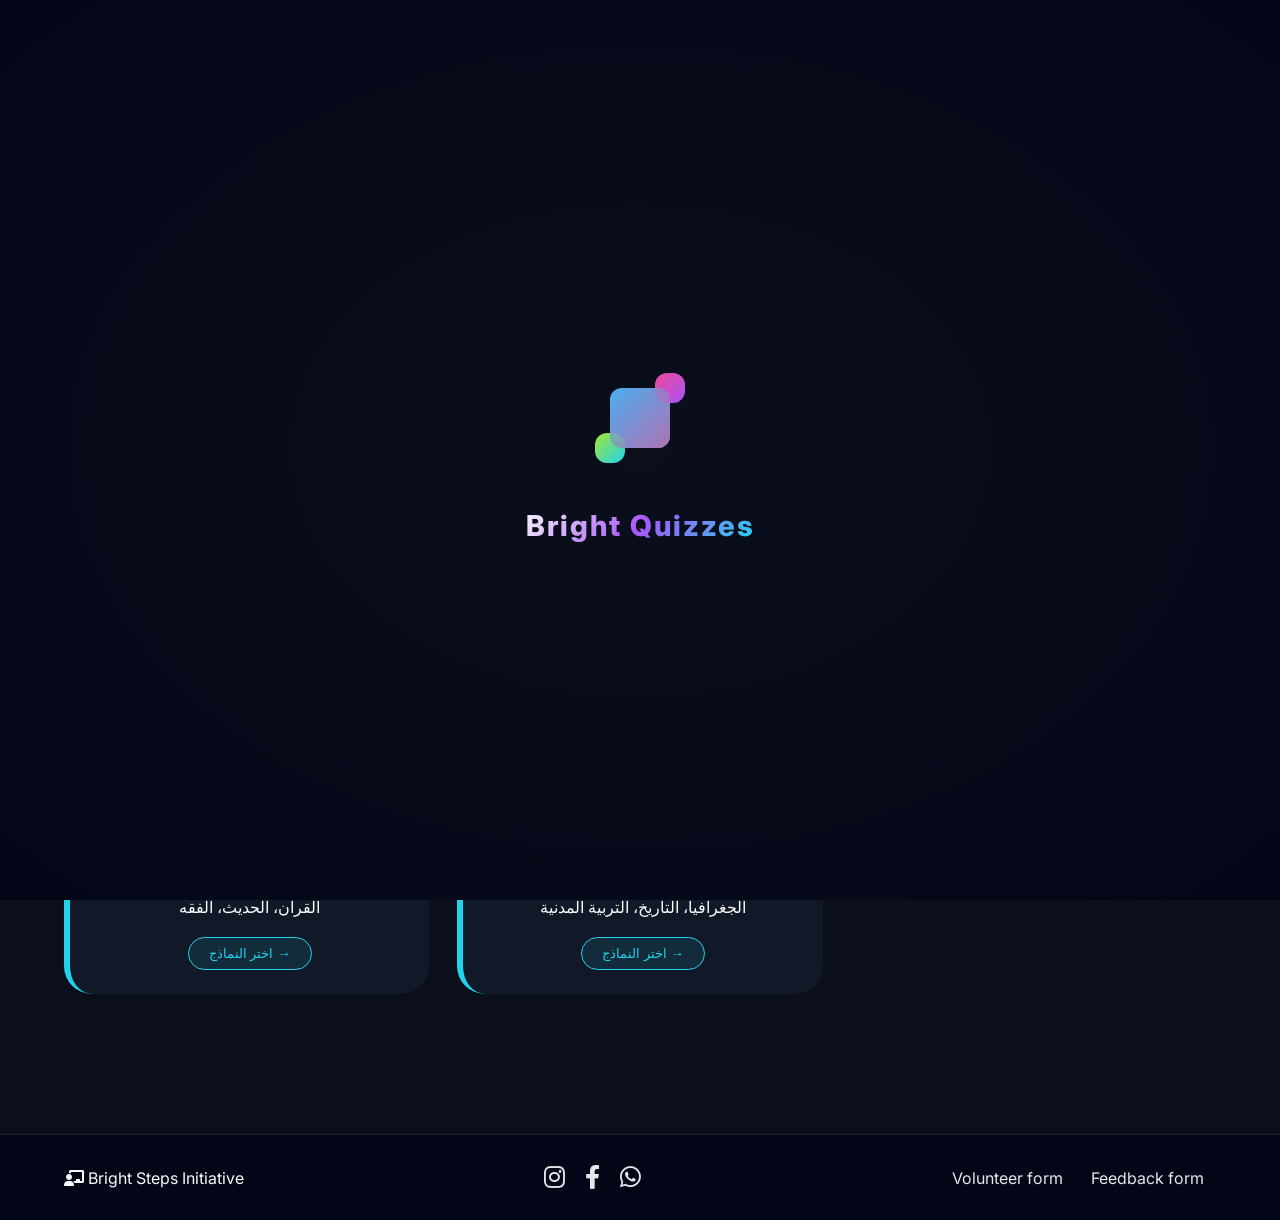
<file: grade9.html>
<!DOCTYPE html>
<html lang="en">
<head>
    <meta charset="UTF-8">
    <meta name="viewport" content="width=device-width, initial-scale=1.0, user-scalable=yes">
    <title>Bright Quizzes | 9th Grade</title>
    <link href="https://fonts.googleapis.com/css2?family=Inter:opsz,wght@14..32,300;400;500;600;700;800&display=swap" rel="stylesheet">
    <link rel="stylesheet" href="https://cdnjs.cloudflare.com/ajax/libs/font-awesome/6.0.0-beta3/css/all.min.css">
    <link rel="stylesheet" href="style.css">
    <style>
        /* تنسيقات خاصة بصفحة الصف التاسع */
        .categories-grid {
            display: grid;
            grid-template-columns: repeat(auto-fill, minmax(280px, 1fr));
            gap: 28px;
            margin: 40px 0;
        }
        .division-card {
            background: var(--card-bg);
            border-radius: 28px;
            padding: 24px;
            text-align: center;
            border-left: 6px solid var(--accent-cyan);
            transition: 0.2s;
        }
        .division-card:hover {
            transform: translateY(-5px);
            box-shadow: var(--shadow-glow);
        }
        .quiz-buttons {
            display: flex;
            justify-content: center;
            margin-top: 20px;
        }
        .quiz-btn {
            background: rgba(34,211,238,0.1);
            border: 1px solid var(--accent-cyan);
            padding: 8px 20px;
            border-radius: 40px;
            color: var(--accent-cyan);
            cursor: pointer;
            transition: 0.2s;
            font-weight: 500;
        }
        .quiz-btn:hover {
            background: var(--accent-cyan);
            color: #000;
            transform: translateY(-2px);
        }
        .models-grid {
            display: flex;
            flex-wrap: wrap;
            gap: 28px;
            justify-content: center;
            margin: 40px 0;
        }
        .model-card {
            background: linear-gradient(135deg, var(--card-bg), rgba(34,211,238,0.05));
            border-radius: 32px;
            padding: 32px 24px;
            text-align: center;
            cursor: pointer;
            transition: all 0.3s;
            border: 1px solid var(--border-light);
            width: 220px;
        }
        .model-card.random {
            background: linear-gradient(135deg, var(--accent-cyan), var(--accent-pink));
            border: none;
        }
        .model-card.random .model-name {
            color: #000;
        }
        .model-card:hover {
            transform: translateY(-10px);
            box-shadow: var(--shadow-glow);
        }
        .model-icon {
            font-size: 56px;
            color: var(--accent-cyan);
            margin-bottom: 16px;
        }
        .model-name {
            font-size: 1.4rem;
            font-weight: 700;
        }
        .back-button {
            background: transparent;
            border: 1px solid var(--accent-cyan);
            color: var(--accent-cyan);
            padding: 10px 28px;
            border-radius: 40px;
            cursor: pointer;
            transition: 0.2s;
            margin-top: 20px;
            display: inline-block;
            font-weight: 500;
        }
        .back-button:hover {
            background: var(--accent-cyan);
            color: #000;
            transform: translateX(-5px);
        }
        .screen {
            display: none;
        }
        .screen.active-screen {
            display: block;
        }
        @media (max-width: 768px) {
            .model-card { width: 180px; padding: 20px; }
            .model-icon { font-size: 42px; }
            .model-name { font-size: 1.2rem; }
        }
    </style>
</head>
<body class="theme-dark">

<!-- شريط التنقل العلوي -->
<nav class="navbar">
    <div class="hamburger-btn" id="hamburgerBtn"><span></span><span></span><span></span></div>
    <div class="logo-area">
        <div class="logo-icon"><i class="fas fa-question-circle"></i><i class="fas fa-bolt"></i></div>
        <span class="logo-text">Bright Quizzes</span>
    </div>
    <div class="lang-toggle" style="visibility: hidden;"></div>
</nav>

<!-- القائمة الجانبية الكاملة -->
<div class="side-menu" id="sideMenu">
    <div class="side-menu-inner">
        <ul class="menu-list">
            <li data-link="index.html"><i class="fas fa-home"></i> <span>Home</span></li>
            <li data-link="olympiad.html"><i class="fas fa-trophy"></i> <span>Olympiad Section</span></li>
            <li data-link="grade9.html"><i class="fas fa-graduation-cap"></i> <span>9th Grade Section</span></li>
            <li data-link="outstanding.html"><i class="fas fa-star"></i> <span>Outstanding Schools</span></li>
            <li data-link="random-quiz.html"><i class="fas fa-random"></i> <span>Random Quiz</span></li>
            <li class="divider"></li>
            <li data-link="about.html"><i class="fas fa-info-circle"></i> <span>About Bright Quizzes</span></li>
            <li data-link="team.html"><i class="fas fa-hand-peace"></i> <span>Who We Are</span></li>
            <li data-link="contact.html"><i class="fas fa-envelope"></i> <span>Contact Us</span></li>
            <li data-link="rate.html"><i class="fas fa-star-half-alt"></i> <span>Rate the Website</span></li>
            <li data-link="issue.html"><i class="fas fa-exclamation-triangle"></i> <span>Having an Issue?</span></li>
        </ul>
        <div class="theme-panel">
            <h4 style="color: var(--text-primary);">🎨 الثيمات الفخمة</h4>
            <div class="theme-option"><label>🌙 Dark Elegant</label><input type="radio" name="theme" value="dark" checked></div>
            <div class="theme-option"><label>☀️ Light Luxury</label><input type="radio" name="theme" value="light"></div>
            <div class="theme-option"><label>⚡ Neon Vibrant</label><input type="radio" name="theme" value="neon"></div>
        </div>
    </div>
</div>
<div class="overlay-bg" id="overlayBg"></div>

<!-- المحتوى الرئيسي -->
<main style="padding-top: 100px;">
    <!-- شاشة المواد -->
    <div id="screen-subjects" class="screen active-screen">
        <div class="hero-section" style="background: var(--grad-grade9);">
            <div class="hero-content">
                <h1>📚 9th Grade Quick Quizzes</h1>
                <p>جميع المواد الأساسية: رياضيات، فيزياء، كيمياء، أحياء، لغة عربية، لغة إنجليزية، تربية إسلامية، اجتماعيات.</p>
            </div>
        </div>
        <div id="subjectsContainer" class="categories-grid"></div>
    </div>

    <!-- شاشة النماذج -->
    <div id="screen-models" class="screen">
        <div class="hero-section" style="background: var(--grad-grade9);">
            <div class="hero-content">
                <h1 id="modelsTitle"></h1>
                <p id="modelsDesc">اختر النموذج المناسب. النموذج العشوائي يجمع كل الأسئلة.</p>
            </div>
        </div>
        <div id="modelsContainer" class="models-grid"></div>
        <button class="back-button" id="backToSubjects">← العودة إلى المواد</button>
    </div>
</main>

<!-- التذييل -->
<footer class="main-footer">
    <div class="footer-logo"><i class="fas fa-chalkboard-user"></i> Bright Steps Initiative</div>
    <div class="social-links">
        <a href="#"><i class="fab fa-instagram"></i></a>
        <a href="#"><i class="fab fa-facebook-f"></i></a>
        <a href="#"><i class="fab fa-whatsapp"></i></a>
    </div>
    <div class="footer-links">
        <a href="volunteer.html">Volunteer form</a>
        <a href="feedback.html">Feedback form</a>
    </div>
</footer>

<script src="preloader.js"></script>
<script src="script.js"></script>
<script>
    // قائمة مواد الصف التاسع
    const subjectsList = [
        { id: "math", name: "📐 Mathematics", icon: "fa-square-root-alt", desc: "الجبر، الهندسة، الإحصاء" },
        { id: "physics", name: "⚡ Physics", icon: "fa-flask", desc: "الميكانيكا، الكهرباء، الموجات" },
        { id: "chemistry", name: "🧪 Chemistry", icon: "fa-microscope", desc: "التركيب الذري، التفاعلات" },
        { id: "biology", name: "🧬 Biology", icon: "fa-dna", desc: "الخلية، جسم الإنسان، البيئة" },
        { id: "english", name: "🇬🇧 English", icon: "fa-language", desc: "القواعد، المفردات، القراءة" },
        { id: "arabic", name: "🇸🇦 Arabic", icon: "fa-mosque", desc: "النحو، الأدب، البلاغة" },
        { id: "islamic", name: "🕌 Islamic Education", icon: "fa-star-and-crescent", desc: "القرآن، الحديث، الفقه" },
        { id: "social", name: "🌍 Social Studies", icon: "fa-globe", desc: "الجغرافيا، التاريخ، التربية المدنية" }
    ];

    let currentSubject = null;

    const screens = {
        subjects: document.getElementById('screen-subjects'),
        models: document.getElementById('screen-models')
    };

    function showScreen(screenName) {
        screens.subjects.classList.remove('active-screen');
        screens.models.classList.remove('active-screen');
        screens[screenName].classList.add('active-screen');
        window.scrollTo({ top: 0, behavior: 'smooth' });
    }

    // عرض المواد
    function renderSubjects() {
        const container = document.getElementById('subjectsContainer');
        container.innerHTML = '';
        subjectsList.forEach(sub => {
            const card = document.createElement('div');
            card.className = 'division-card';
            card.innerHTML = `
                <i class="fas ${sub.icon}" style="font-size: 48px; color: var(--accent-cyan); margin-bottom: 16px;"></i>
                <h3>${sub.name}</h3>
                <p>${sub.desc}</p>
                <div class="quiz-buttons">
                    <button class="quiz-btn" data-subject="${sub.id}">اختر النماذج →</button>
                </div>
            `;
            card.querySelector('.quiz-btn').addEventListener('click', () => {
                currentSubject = sub.id;
                loadModels(sub.name);
            });
            container.appendChild(card);
        });
    }

    // عرض النماذج للمادة المختارة
    function loadModels(subjectDisplayName) {
        document.getElementById('modelsTitle').innerHTML = subjectDisplayName;
        const container = document.getElementById('modelsContainer');
        container.innerHTML = '';
        const models = [
            { type: 'model1', name: 'نموذج 1', icon: 'fas fa-file-alt' },
            { type: 'model2', name: 'نموذج 2', icon: 'fas fa-file-alt' },
            { type: 'model3', name: 'نموذج 3', icon: 'fas fa-file-alt' },
            { type: 'random', name: 'نموذج عشوائي', icon: 'fas fa-random' }
        ];
        models.forEach(model => {
            const card = document.createElement('div');
            card.className = `model-card ${model.type === 'random' ? 'random' : ''}`;
            card.innerHTML = `
                <div class="model-icon"><i class="${model.icon}"></i></div>
                <div class="model-name">${model.name}</div>
            `;
            const quizId = `grade9_${currentSubject}_${model.type}`;
            card.addEventListener('click', () => {
                window.location.href = `quiz.html?quiz=${quizId}`;
            });
            container.appendChild(card);
        });
        showScreen('models');
    }

    // زر العودة إلى المواد
    document.getElementById('backToSubjects').addEventListener('click', () => showScreen('subjects'));

    // دعم الانتقال المباشر من الاقتراحات العشوائية (معامل subject في الرابط)
    (function handleUrlParams() {
        const urlParams = new URLSearchParams(window.location.search);
        const subjectParam = urlParams.get('subject');
        if (subjectParam) {
            const found = subjectsList.find(s => s.id === subjectParam);
            if (found) {
                currentSubject = subjectParam;
                loadModels(found.name);
            }
        }
    })();

    // تهيئة الصفحة
    renderSubjects();
</script>
</body>
</html>
</file>
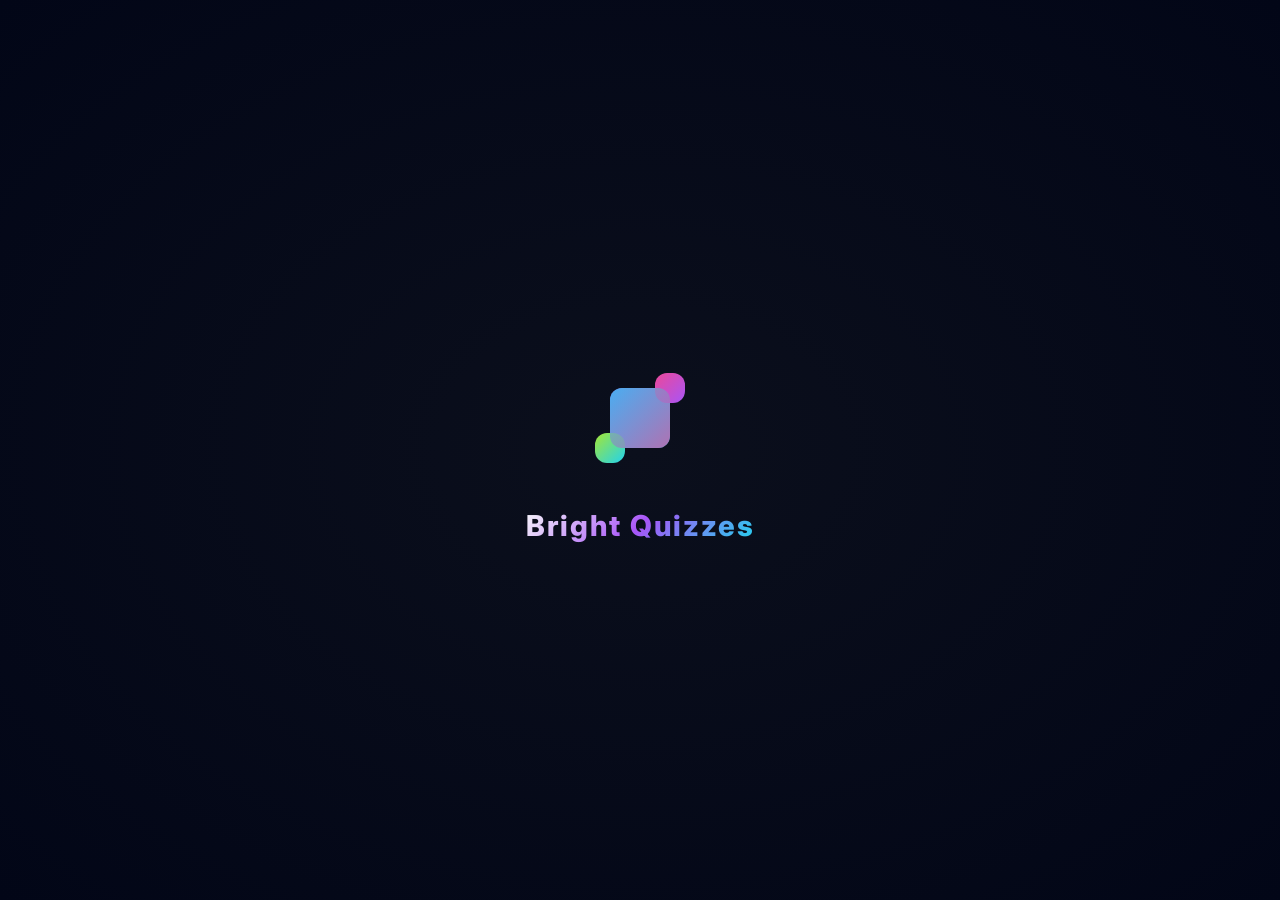
<file: Olympiad.html>
<!DOCTYPE html>
<html lang="en">
<head>
    <meta charset="UTF-8">
    <meta name="viewport" content="width=device-width, initial-scale=1.0, user-scalable=yes">
    <title>Bright Quizzes | Syrian Scientific Olympiad</title>
    <link href="https://fonts.googleapis.com/css2?family=Inter:opsz,wght@14..32,300;400;500;600;700;800&display=swap" rel="stylesheet">
    <link rel="stylesheet" href="https://cdnjs.cloudflare.com/ajax/libs/font-awesome/6.0.0-beta3/css/all.min.css">
    <link rel="stylesheet" href="style.css">
    <style>
        /* تنسيقات خاصة بصفحة الأولمبياد */
        .categories-grid {
            display: grid;
            grid-template-columns: repeat(auto-fill, minmax(320px, 1fr));
            gap: 30px;
            margin: 40px 0;
        }
        .category-card {
            background: var(--card-bg);
            border-radius: 32px;
            padding: 28px;
            text-align: center;
            cursor: pointer;
            transition: all 0.3s ease;
            border: 1px solid var(--border-light);
        }
        .category-card:hover {
            transform: translateY(-10px);
            border-color: var(--accent-cyan);
            box-shadow: var(--shadow-glow);
        }
        .category-icon {
            font-size: 64px;
            margin-bottom: 20px;
            color: var(--accent-cyan);
        }
        .category-card h2 {
            font-size: 1.8rem;
            margin-bottom: 10px;
        }
        .division-card {
            background: var(--card-bg);
            border-radius: 28px;
            padding: 24px;
            margin-bottom: 28px;
            border-left: 6px solid var(--accent-cyan);
            transition: 0.2s;
        }
        .division-card:hover {
            transform: translateX(8px);
            box-shadow: var(--shadow-glow);
        }
        .quiz-buttons {
            display: flex;
            flex-wrap: wrap;
            gap: 12px;
            margin-top: 20px;
        }
        .quiz-btn {
            background: rgba(34,211,238,0.1);
            border: 1px solid var(--accent-cyan);
            padding: 8px 20px;
            border-radius: 40px;
            color: var(--accent-cyan);
            cursor: pointer;
            transition: 0.2s;
            font-weight: 500;
        }
        .quiz-btn:hover {
            background: var(--accent-cyan);
            color: #000;
            transform: translateY(-2px);
        }
        .models-grid {
            display: flex;
            flex-wrap: wrap;
            gap: 28px;
            justify-content: center;
            margin: 40px 0;
        }
        .model-card {
            background: linear-gradient(135deg, var(--card-bg), rgba(34,211,238,0.05));
            border-radius: 32px;
            padding: 32px 24px;
            text-align: center;
            cursor: pointer;
            transition: all 0.3s;
            border: 1px solid var(--border-light);
            width: 220px;
        }
        .model-card.random {
            background: linear-gradient(135deg, var(--accent-cyan), var(--accent-pink));
            border: none;
        }
        .model-card.random .model-name {
            color: #000;
        }
        .model-card:hover {
            transform: translateY(-10px);
            box-shadow: var(--shadow-glow);
        }
        .model-icon {
            font-size: 56px;
            color: var(--accent-cyan);
            margin-bottom: 16px;
        }
        .model-name {
            font-size: 1.4rem;
            font-weight: 700;
        }
        .back-button {
            background: transparent;
            border: 1px solid var(--accent-cyan);
            color: var(--accent-cyan);
            padding: 10px 28px;
            border-radius: 40px;
            cursor: pointer;
            transition: 0.2s;
            margin-top: 20px;
            display: inline-block;
            font-weight: 500;
        }
        .back-button:hover {
            background: var(--accent-cyan);
            color: #000;
            transform: translateX(-5px);
        }
        .screen {
            display: none;
        }
        .screen.active-screen {
            display: block;
        }
        @media (max-width: 768px) {
            .model-card { width: 180px; padding: 20px; }
            .model-icon { font-size: 42px; }
            .model-name { font-size: 1.2rem; }
        }
    </style>
</head>
<body class="theme-dark">

<!-- شريط التنقل العلوي -->
<nav class="navbar">
    <div class="hamburger-btn" id="hamburgerBtn"><span></span><span></span><span></span></div>
    <div class="logo-area">
        <div class="logo-icon"><i class="fas fa-question-circle"></i><i class="fas fa-bolt"></i></div>
        <span class="logo-text">Bright Quizzes</span>
    </div>
    <div class="lang-toggle" style="visibility: hidden;"></div>
</nav>

<!-- القائمة الجانبية الكاملة -->
<div class="side-menu" id="sideMenu">
    <div class="side-menu-inner">
        <ul class="menu-list">
            <li data-link="index.html"><i class="fas fa-home"></i> <span>Home</span></li>
            <li data-link="olympiad.html"><i class="fas fa-trophy"></i> <span>Olympiad Section</span></li>
            <li data-link="grade9.html"><i class="fas fa-graduation-cap"></i> <span>9th Grade Section</span></li>
            <li data-link="outstanding.html"><i class="fas fa-star"></i> <span>Outstanding Schools</span></li>
            <li data-link="random-quiz.html"><i class="fas fa-random"></i> <span>Random Quiz</span></li>
            <li class="divider"></li>
            <li data-link="about.html"><i class="fas fa-info-circle"></i> <span>About Bright Quizzes</span></li>
            <li data-link="team.html"><i class="fas fa-hand-peace"></i> <span>Who We Are</span></li>
            <li data-link="contact.html"><i class="fas fa-envelope"></i> <span>Contact Us</span></li>
            <li data-link="rate.html"><i class="fas fa-star-half-alt"></i> <span>Rate the Website</span></li>
            <li data-link="issue.html"><i class="fas fa-exclamation-triangle"></i> <span>Having an Issue?</span></li>
        </ul>
        <div class="theme-panel">
            <h4 style="color: var(--text-primary);">🎨 الثيمات الفخمة</h4>
            <div class="theme-option"><label>🌙 Dark Elegant</label><input type="radio" name="theme" value="dark" checked></div>
            <div class="theme-option"><label>☀️ Light Luxury</label><input type="radio" name="theme" value="light"></div>
            <div class="theme-option"><label>⚡ Neon Vibrant</label><input type="radio" name="theme" value="neon"></div>
        </div>
    </div>
</div>
<div class="overlay-bg" id="overlayBg"></div>

<!-- المحتوى الرئيسي -->
<main style="padding-top: 100px;">
    <!-- شاشة اختيار المرحلة -->
    <div id="screen-categories" class="screen active-screen">
        <div class="hero-section" style="background: var(--grad-olympiad); margin-bottom: 20px;">
            <div class="hero-content">
                <h1>🏆 Syrian Scientific Olympiad</h1>
                <p>اختر مرحلتك المناسبة، وابدأ التحدي. كل مادة تحتوي على 3 نماذج ونموذج عشوائي.</p>
            </div>
        </div>
        <div class="categories-grid">
            <div class="category-card" data-category="juniors">
                <div class="category-icon"><i class="fas fa-child"></i></div>
                <h2>Olympiad Juniors</h2>
                <p>العلوم العامة والرياضيات</p>
            </div>
            <div class="category-card" data-category="youth">
                <div class="category-icon"><i class="fas fa-users"></i></div>
                <h2>Olympiad Youth</h2>
                <p>أحياء، فيزياء وكيمياء، رياضيات</p>
            </div>
            <div class="category-card" data-category="grade10">
                <div class="category-icon"><i class="fas fa-graduation-cap"></i></div>
                <h2>10th Grade Olympiad</h2>
                <p>أحياء، معلوماتية، فيزياء، كيمياء، رياضيات</p>
            </div>
        </div>
    </div>

    <!-- شاشة المواد -->
    <div id="screen-subjects" class="screen">
        <div class="hero-section" style="background: var(--grad-olympiad);">
            <div class="hero-content">
                <h1 id="subjectsTitle"></h1>
                <p id="subjectsDesc">اختر المادة لعرض النماذج المتاحة</p>
            </div>
        </div>
        <div id="subjectsContainer"></div>
        <button class="back-button" id="backToCategories">← العودة إلى المراحل</button>
    </div>

    <!-- شاشة النماذج -->
    <div id="screen-models" class="screen">
        <div class="hero-section" style="background: var(--grad-olympiad);">
            <div class="hero-content">
                <h1 id="modelsTitle"></h1>
                <p id="modelsDesc">اختر النموذج المناسب. النموذج العشوائي يجمع كل الأسئلة.</p>
            </div>
        </div>
        <div id="modelsContainer" class="models-grid"></div>
        <button class="back-button" id="backToSubjects">← العودة إلى المواد</button>
    </div>
</main>

<!-- التذييل -->
<footer class="main-footer">
    <div class="footer-logo"><i class="fas fa-chalkboard-user"></i> Bright Steps Initiative</div>
    <div class="social-links">
        <a href="#"><i class="fab fa-instagram"></i></a>
        <a href="#"><i class="fab fa-facebook-f"></i></a>
        <a href="#"><i class="fab fa-whatsapp"></i></a>
    </div>
    <div class="footer-links">
        <a href="volunteer.html">Volunteer form</a>
        <a href="feedback.html">Feedback form</a>
    </div>
</footer>

<script src="preloader.js"></script>
<script src="script.js"></script>
<script>
    // بيانات المواد لكل مرحلة
    const subjectsData = {
        juniors: {
            title: "🏅 Olympiad Juniors",
            subjects: [
                { id: "science", name: "🔬 General Science", desc: "أسئلة في الفيزياء والكيمياء والأحياء" },
                { id: "math", name: "📐 Mathematics", desc: "جبر، هندسة، منطق ونظرية أعداد" }
            ]
        },
        youth: {
            title: "⚡ Olympiad Youth",
            subjects: [
                { id: "biology", name: "🧬 Biology", desc: "بيولوجيا خلوية، وراثة، فسيولوجيا" },
                { id: "physics", name: "⚛️ Physics & Chemistry", desc: "ميكانيكا، ديناميكا حرارية، كيمياء فيزيائية" },
                { id: "math", name: "📊 Mathematics", desc: "تفاضل وتكامل، توافيق، نظرية الأعداد" }
            ]
        },
        grade10: {
            title: "🎓 10th Grade Olympiad",
            subjects: [
                { id: "biology", name: "🔬 Biology", desc: "بيولوجيا جزيئية، بيئة متقدمة" },
                { id: "informatics", name: "💻 Informatics", desc: "خوارزميات، هياكل بيانات، منطق برمجي" },
                { id: "physics", name: "⚡ Physics", desc: "كهرباء، مغناطيسية، فيزياء حديثة" },
                { id: "chemistry", name: "🧪 Chemistry", desc: "حركية كيميائية، اتزان، مطيافية" },
                { id: "math", name: "📈 Mathematics", desc: "معادلات تفاضلية، جبر خطي، احتمالات" }
            ]
        }
    };

    // ربط اسم المرحلة بالـ category المستخدم في قاعدة البيانات
    const categoryMap = {
        juniors: "olympiad_juniors",
        youth: "olympiad_youth",
        grade10: "olympiad_grade10"
    };

    let currentCategory = null;
    let currentSubject = null;

    const screens = {
        categories: document.getElementById('screen-categories'),
        subjects: document.getElementById('screen-subjects'),
        models: document.getElementById('screen-models')
    };

    function showScreen(screenName) {
        Object.keys(screens).forEach(k => screens[k].classList.remove('active-screen'));
        screens[screenName].classList.add('active-screen');
        window.scrollTo({ top: 0, behavior: 'smooth' });
    }

    function loadSubjects(categoryKey) {
        currentCategory = categoryKey;
        const data = subjectsData[categoryKey];
        document.getElementById('subjectsTitle').innerText = data.title;
        document.getElementById('subjectsDesc').innerText = "اختر المادة لعرض النماذج";
        const container = document.getElementById('subjectsContainer');
        container.innerHTML = '';
        data.subjects.forEach(sub => {
            const card = document.createElement('div');
            card.className = 'division-card';
            card.innerHTML = `
                <h3>${sub.name}</h3>
                <p>${sub.desc}</p>
                <div class="quiz-buttons">
                    <button class="quiz-btn" data-subject="${sub.id}">اختر النماذج →</button>
                </div>
            `;
            card.querySelector('.quiz-btn').addEventListener('click', () => {
                currentSubject = sub.id;
                loadModels(sub.name);
            });
            container.appendChild(card);
        });
        showScreen('subjects');
    }

    function loadModels(subjectDisplayName) {
        const fullCategory = categoryMap[currentCategory];
        document.getElementById('modelsTitle').innerHTML = `${subjectDisplayName} - ${subjectsData[currentCategory].title}`;
        const container = document.getElementById('modelsContainer');
        container.innerHTML = '';
        const models = [
            { type: 'model1', name: 'نموذج 1', icon: 'fas fa-file-alt' },
            { type: 'model2', name: 'نموذج 2', icon: 'fas fa-file-alt' },
            { type: 'model3', name: 'نموذج 3', icon: 'fas fa-file-alt' },
            { type: 'random', name: 'نموذج عشوائي', icon: 'fas fa-random' }
        ];
        models.forEach(model => {
            const card = document.createElement('div');
            card.className = `model-card ${model.type === 'random' ? 'random' : ''}`;
            card.innerHTML = `
                <div class="model-icon"><i class="${model.icon}"></i></div>
                <div class="model-name">${model.name}</div>
            `;
            const quizId = `${fullCategory}_${currentSubject}_${model.type}`;
            card.addEventListener('click', () => {
                window.location.href = `quiz.html?quiz=${quizId}`;
            });
            container.appendChild(card);
        });
        showScreen('models');
    }

    // ربط أحداث بطاقات المراحل
    document.querySelectorAll('.category-card').forEach(card => {
        card.addEventListener('click', () => {
            const cat = card.getAttribute('data-category');
            if (cat) loadSubjects(cat);
        });
    });

    // أزرار الرجوع
    document.getElementById('backToCategories').addEventListener('click', () => showScreen('categories'));
    document.getElementById('backToSubjects').addEventListener('click', () => {
        if (currentCategory) loadSubjects(currentCategory);
    });

    // دعم الانتقال المباشر من الاقتراحات العشوائية (معاملات في الرابط)
    (function handleUrlParams() {
        const urlParams = new URLSearchParams(window.location.search);
        const categoryParam = urlParams.get('category');
        const subjectParam = urlParams.get('subject');
        if (categoryParam && subjectsData[categoryParam] && subjectParam) {
            loadSubjects(categoryParam);
            setTimeout(() => {
                const subjectExists = subjectsData[categoryParam].subjects.find(s => s.id === subjectParam);
                if (subjectExists) {
                    currentSubject = subjectParam;
                    loadModels(subjectExists.name);
                }
            }, 300);
        }
    })();
</script>
</body>
</html>
</file>
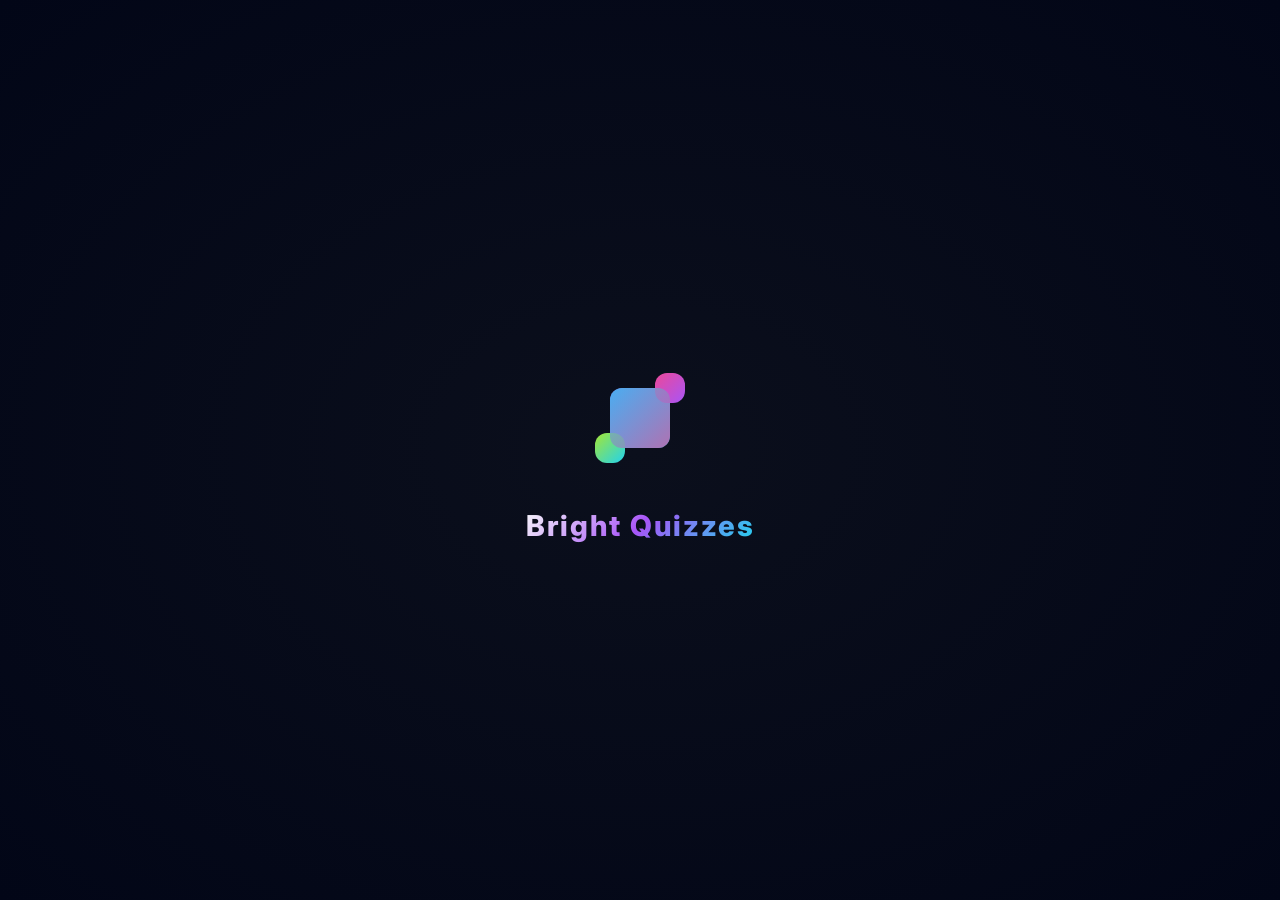
<file: olympiad.html>
<!DOCTYPE html>
<html lang="en">
<head>
    <meta charset="UTF-8">
    <meta name="viewport" content="width=device-width, initial-scale=1.0, user-scalable=yes">
    <title>Bright Quizzes | Syrian Scientific Olympiad</title>
    <link href="https://fonts.googleapis.com/css2?family=Inter:opsz,wght@14..32,300;400;500;600;700;800&display=swap" rel="stylesheet">
    <link rel="stylesheet" href="https://cdnjs.cloudflare.com/ajax/libs/font-awesome/6.0.0-beta3/css/all.min.css">
    <link rel="stylesheet" href="style.css">
    <style>
        /* تنسيقات خاصة بصفحة الأولمبياد */
        .categories-grid {
            display: grid;
            grid-template-columns: repeat(auto-fill, minmax(320px, 1fr));
            gap: 30px;
            margin: 40px 0;
        }
        .category-card {
            background: var(--card-bg);
            border-radius: 32px;
            padding: 28px;
            text-align: center;
            cursor: pointer;
            transition: all 0.3s ease;
            border: 1px solid var(--border-light);
        }
        .category-card:hover {
            transform: translateY(-10px);
            border-color: var(--accent-cyan);
            box-shadow: var(--shadow-glow);
        }
        .category-icon {
            font-size: 64px;
            margin-bottom: 20px;
            color: var(--accent-cyan);
        }
        .category-card h2 {
            font-size: 1.8rem;
            margin-bottom: 10px;
        }
        .division-card {
            background: var(--card-bg);
            border-radius: 28px;
            padding: 24px;
            margin-bottom: 28px;
            border-left: 6px solid var(--accent-cyan);
            transition: 0.2s;
        }
        .division-card:hover {
            transform: translateX(8px);
            box-shadow: var(--shadow-glow);
        }
        .quiz-buttons {
            display: flex;
            flex-wrap: wrap;
            gap: 12px;
            margin-top: 20px;
        }
        .quiz-btn {
            background: rgba(34,211,238,0.1);
            border: 1px solid var(--accent-cyan);
            padding: 8px 20px;
            border-radius: 40px;
            color: var(--accent-cyan);
            cursor: pointer;
            transition: 0.2s;
            font-weight: 500;
        }
        .quiz-btn:hover {
            background: var(--accent-cyan);
            color: #000;
            transform: translateY(-2px);
        }
        .models-grid {
            display: flex;
            flex-wrap: wrap;
            gap: 28px;
            justify-content: center;
            margin: 40px 0;
        }
        .model-card {
            background: linear-gradient(135deg, var(--card-bg), rgba(34,211,238,0.05));
            border-radius: 32px;
            padding: 32px 24px;
            text-align: center;
            cursor: pointer;
            transition: all 0.3s;
            border: 1px solid var(--border-light);
            width: 220px;
        }
        .model-card.random {
            background: linear-gradient(135deg, var(--accent-cyan), var(--accent-pink));
            border: none;
        }
        .model-card.random .model-name {
            color: #000;
        }
        .model-card:hover {
            transform: translateY(-10px);
            box-shadow: var(--shadow-glow);
        }
        .model-icon {
            font-size: 56px;
            color: var(--accent-cyan);
            margin-bottom: 16px;
        }
        .model-name {
            font-size: 1.4rem;
            font-weight: 700;
        }
        .back-button {
            background: transparent;
            border: 1px solid var(--accent-cyan);
            color: var(--accent-cyan);
            padding: 10px 28px;
            border-radius: 40px;
            cursor: pointer;
            transition: 0.2s;
            margin-top: 20px;
            display: inline-block;
            font-weight: 500;
        }
        .back-button:hover {
            background: var(--accent-cyan);
            color: #000;
            transform: translateX(-5px);
        }
        .screen {
            display: none;
        }
        .screen.active-screen {
            display: block;
        }
        @media (max-width: 768px) {
            .model-card { width: 180px; padding: 20px; }
            .model-icon { font-size: 42px; }
            .model-name { font-size: 1.2rem; }
        }
    </style>
</head>
<body class="theme-dark">

<!-- شريط التنقل العلوي -->
<nav class="navbar">
    <div class="hamburger-btn" id="hamburgerBtn"><span></span><span></span><span></span></div>
    <div class="logo-area">
        <div class="logo-icon"><i class="fas fa-question-circle"></i><i class="fas fa-bolt"></i></div>
        <span class="logo-text">Bright Quizzes</span>
    </div>
    <div class="lang-toggle" style="visibility: hidden;"></div>
</nav>

<!-- القائمة الجانبية الكاملة -->
<div class="side-menu" id="sideMenu">
    <div class="side-menu-inner">
        <ul class="menu-list">
            <li data-link="index.html"><i class="fas fa-home"></i> <span>Home</span></li>
            <li data-link="olympiad.html"><i class="fas fa-trophy"></i> <span>Olympiad Section</span></li>
            <li data-link="grade9.html"><i class="fas fa-graduation-cap"></i> <span>9th Grade Section</span></li>
            <li data-link="outstanding.html"><i class="fas fa-star"></i> <span>Outstanding Schools</span></li>
            <li data-link="random-quiz.html"><i class="fas fa-random"></i> <span>Random Quiz</span></li>
            <li class="divider"></li>
            <li data-link="about.html"><i class="fas fa-info-circle"></i> <span>About Bright Quizzes</span></li>
            <li data-link="team.html"><i class="fas fa-hand-peace"></i> <span>Who We Are</span></li>
            <li data-link="contact.html"><i class="fas fa-envelope"></i> <span>Contact Us</span></li>
            <li data-link="rate.html"><i class="fas fa-star-half-alt"></i> <span>Rate the Website</span></li>
            <li data-link="issue.html"><i class="fas fa-exclamation-triangle"></i> <span>Having an Issue?</span></li>
        </ul>
        <div class="theme-panel">
            <h4 style="color: var(--text-primary);">🎨 الثيمات الفخمة</h4>
            <div class="theme-option"><label>🌙 Dark Elegant</label><input type="radio" name="theme" value="dark" checked></div>
            <div class="theme-option"><label>☀️ Light Luxury</label><input type="radio" name="theme" value="light"></div>
            <div class="theme-option"><label>⚡ Neon Vibrant</label><input type="radio" name="theme" value="neon"></div>
        </div>
    </div>
</div>
<div class="overlay-bg" id="overlayBg"></div>

<!-- المحتوى الرئيسي -->
<main style="padding-top: 100px;">
    <!-- شاشة اختيار المرحلة -->
    <div id="screen-categories" class="screen active-screen">
        <div class="hero-section" style="background: var(--grad-olympiad); margin-bottom: 20px;">
            <div class="hero-content">
                <h1>🏆 Syrian Scientific Olympiad</h1>
                <p>اختر مرحلتك المناسبة، وابدأ التحدي. كل مادة تحتوي على 3 نماذج ونموذج عشوائي.</p>
            </div>
        </div>
        <div class="categories-grid">
            <div class="category-card" data-category="juniors">
                <div class="category-icon"><i class="fas fa-child"></i></div>
                <h2>Olympiad Juniors</h2>
                <p>العلوم العامة والرياضيات</p>
            </div>
            <div class="category-card" data-category="youth">
                <div class="category-icon"><i class="fas fa-users"></i></div>
                <h2>Olympiad Youth</h2>
                <p>أحياء، فيزياء وكيمياء، رياضيات</p>
            </div>
            <div class="category-card" data-category="grade10">
                <div class="category-icon"><i class="fas fa-graduation-cap"></i></div>
                <h2>10th Grade Olympiad</h2>
                <p>أحياء، معلوماتية، فيزياء، كيمياء، رياضيات</p>
            </div>
        </div>
    </div>

    <!-- شاشة المواد -->
    <div id="screen-subjects" class="screen">
        <div class="hero-section" style="background: var(--grad-olympiad);">
            <div class="hero-content">
                <h1 id="subjectsTitle"></h1>
                <p id="subjectsDesc">اختر المادة لعرض النماذج المتاحة</p>
            </div>
        </div>
        <div id="subjectsContainer"></div>
        <button class="back-button" id="backToCategories">← العودة إلى المراحل</button>
    </div>

    <!-- شاشة النماذج -->
    <div id="screen-models" class="screen">
        <div class="hero-section" style="background: var(--grad-olympiad);">
            <div class="hero-content">
                <h1 id="modelsTitle"></h1>
                <p id="modelsDesc">اختر النموذج المناسب. النموذج العشوائي يجمع كل الأسئلة.</p>
            </div>
        </div>
        <div id="modelsContainer" class="models-grid"></div>
        <button class="back-button" id="backToSubjects">← العودة إلى المواد</button>
    </div>
</main>

<!-- التذييل -->
<footer class="main-footer">
    <div class="footer-logo"><i class="fas fa-chalkboard-user"></i> Bright Steps Initiative</div>
    <div class="social-links">
        <a href="#"><i class="fab fa-instagram"></i></a>
        <a href="#"><i class="fab fa-facebook-f"></i></a>
        <a href="#"><i class="fab fa-whatsapp"></i></a>
    </div>
    <div class="footer-links">
        <a href="volunteer.html">Volunteer form</a>
        <a href="feedback.html">Feedback form</a>
    </div>
</footer>

<script src="preloader.js"></script>
<script src="script.js"></script>
<script>
    // بيانات المواد لكل مرحلة
    const subjectsData = {
        juniors: {
            title: "🏅 Olympiad Juniors",
            subjects: [
                { id: "science", name: "🔬 General Science", desc: "أسئلة في الفيزياء والكيمياء والأحياء" },
                { id: "math", name: "📐 Mathematics", desc: "جبر، هندسة، منطق ونظرية أعداد" }
            ]
        },
        youth: {
            title: "⚡ Olympiad Youth",
            subjects: [
                { id: "biology", name: "🧬 Biology", desc: "بيولوجيا خلوية، وراثة، فسيولوجيا" },
                { id: "physics", name: "⚛️ Physics & Chemistry", desc: "ميكانيكا، ديناميكا حرارية، كيمياء فيزيائية" },
                { id: "math", name: "📊 Mathematics", desc: "تفاضل وتكامل، توافيق، نظرية الأعداد" }
            ]
        },
        grade10: {
            title: "🎓 10th Grade Olympiad",
            subjects: [
                { id: "biology", name: "🔬 Biology", desc: "بيولوجيا جزيئية، بيئة متقدمة" },
                { id: "informatics", name: "💻 Informatics", desc: "خوارزميات، هياكل بيانات، منطق برمجي" },
                { id: "physics", name: "⚡ Physics", desc: "كهرباء، مغناطيسية، فيزياء حديثة" },
                { id: "chemistry", name: "🧪 Chemistry", desc: "حركية كيميائية، اتزان، مطيافية" },
                { id: "math", name: "📈 Mathematics", desc: "معادلات تفاضلية، جبر خطي، احتمالات" }
            ]
        }
    };

    // ربط اسم المرحلة بالـ category المستخدم في قاعدة البيانات
    const categoryMap = {
        juniors: "olympiad_juniors",
        youth: "olympiad_youth",
        grade10: "olympiad_grade10"
    };

    let currentCategory = null;
    let currentSubject = null;

    const screens = {
        categories: document.getElementById('screen-categories'),
        subjects: document.getElementById('screen-subjects'),
        models: document.getElementById('screen-models')
    };

    function showScreen(screenName) {
        Object.keys(screens).forEach(k => screens[k].classList.remove('active-screen'));
        screens[screenName].classList.add('active-screen');
        window.scrollTo({ top: 0, behavior: 'smooth' });
    }

    function loadSubjects(categoryKey) {
        currentCategory = categoryKey;
        const data = subjectsData[categoryKey];
        document.getElementById('subjectsTitle').innerText = data.title;
        document.getElementById('subjectsDesc').innerText = "اختر المادة لعرض النماذج";
        const container = document.getElementById('subjectsContainer');
        container.innerHTML = '';
        data.subjects.forEach(sub => {
            const card = document.createElement('div');
            card.className = 'division-card';
            card.innerHTML = `
                <h3>${sub.name}</h3>
                <p>${sub.desc}</p>
                <div class="quiz-buttons">
                    <button class="quiz-btn" data-subject="${sub.id}">اختر النماذج →</button>
                </div>
            `;
            card.querySelector('.quiz-btn').addEventListener('click', () => {
                currentSubject = sub.id;
                loadModels(sub.name);
            });
            container.appendChild(card);
        });
        showScreen('subjects');
    }

    function loadModels(subjectDisplayName) {
        const fullCategory = categoryMap[currentCategory];
        document.getElementById('modelsTitle').innerHTML = `${subjectDisplayName} - ${subjectsData[currentCategory].title}`;
        const container = document.getElementById('modelsContainer');
        container.innerHTML = '';
        const models = [
            { type: 'model1', name: 'نموذج 1', icon: 'fas fa-file-alt' },
            { type: 'model2', name: 'نموذج 2', icon: 'fas fa-file-alt' },
            { type: 'model3', name: 'نموذج 3', icon: 'fas fa-file-alt' },
            { type: 'random', name: 'نموذج عشوائي', icon: 'fas fa-random' }
        ];
        models.forEach(model => {
            const card = document.createElement('div');
            card.className = `model-card ${model.type === 'random' ? 'random' : ''}`;
            card.innerHTML = `
                <div class="model-icon"><i class="${model.icon}"></i></div>
                <div class="model-name">${model.name}</div>
            `;
            const quizId = `${fullCategory}_${currentSubject}_${model.type}`;
            card.addEventListener('click', () => {
                window.location.href = `quiz.html?quiz=${quizId}`;
            });
            container.appendChild(card);
        });
        showScreen('models');
    }

    // ربط أحداث بطاقات المراحل
    document.querySelectorAll('.category-card').forEach(card => {
        card.addEventListener('click', () => {
            const cat = card.getAttribute('data-category');
            if (cat) loadSubjects(cat);
        });
    });

    // أزرار الرجوع
    document.getElementById('backToCategories').addEventListener('click', () => showScreen('categories'));
    document.getElementById('backToSubjects').addEventListener('click', () => {
        if (currentCategory) loadSubjects(currentCategory);
    });

    // دعم الانتقال المباشر من الاقتراحات العشوائية (معاملات في الرابط)
    (function handleUrlParams() {
        const urlParams = new URLSearchParams(window.location.search);
        const categoryParam = urlParams.get('category');
        const subjectParam = urlParams.get('subject');
        if (categoryParam && subjectsData[categoryParam] && subjectParam) {
            loadSubjects(categoryParam);
            setTimeout(() => {
                const subjectExists = subjectsData[categoryParam].subjects.find(s => s.id === subjectParam);
                if (subjectExists) {
                    currentSubject = subjectParam;
                    loadModels(subjectExists.name);
                }
            }, 300);
        }
    })();
</script>
</body>
</html>
</file>
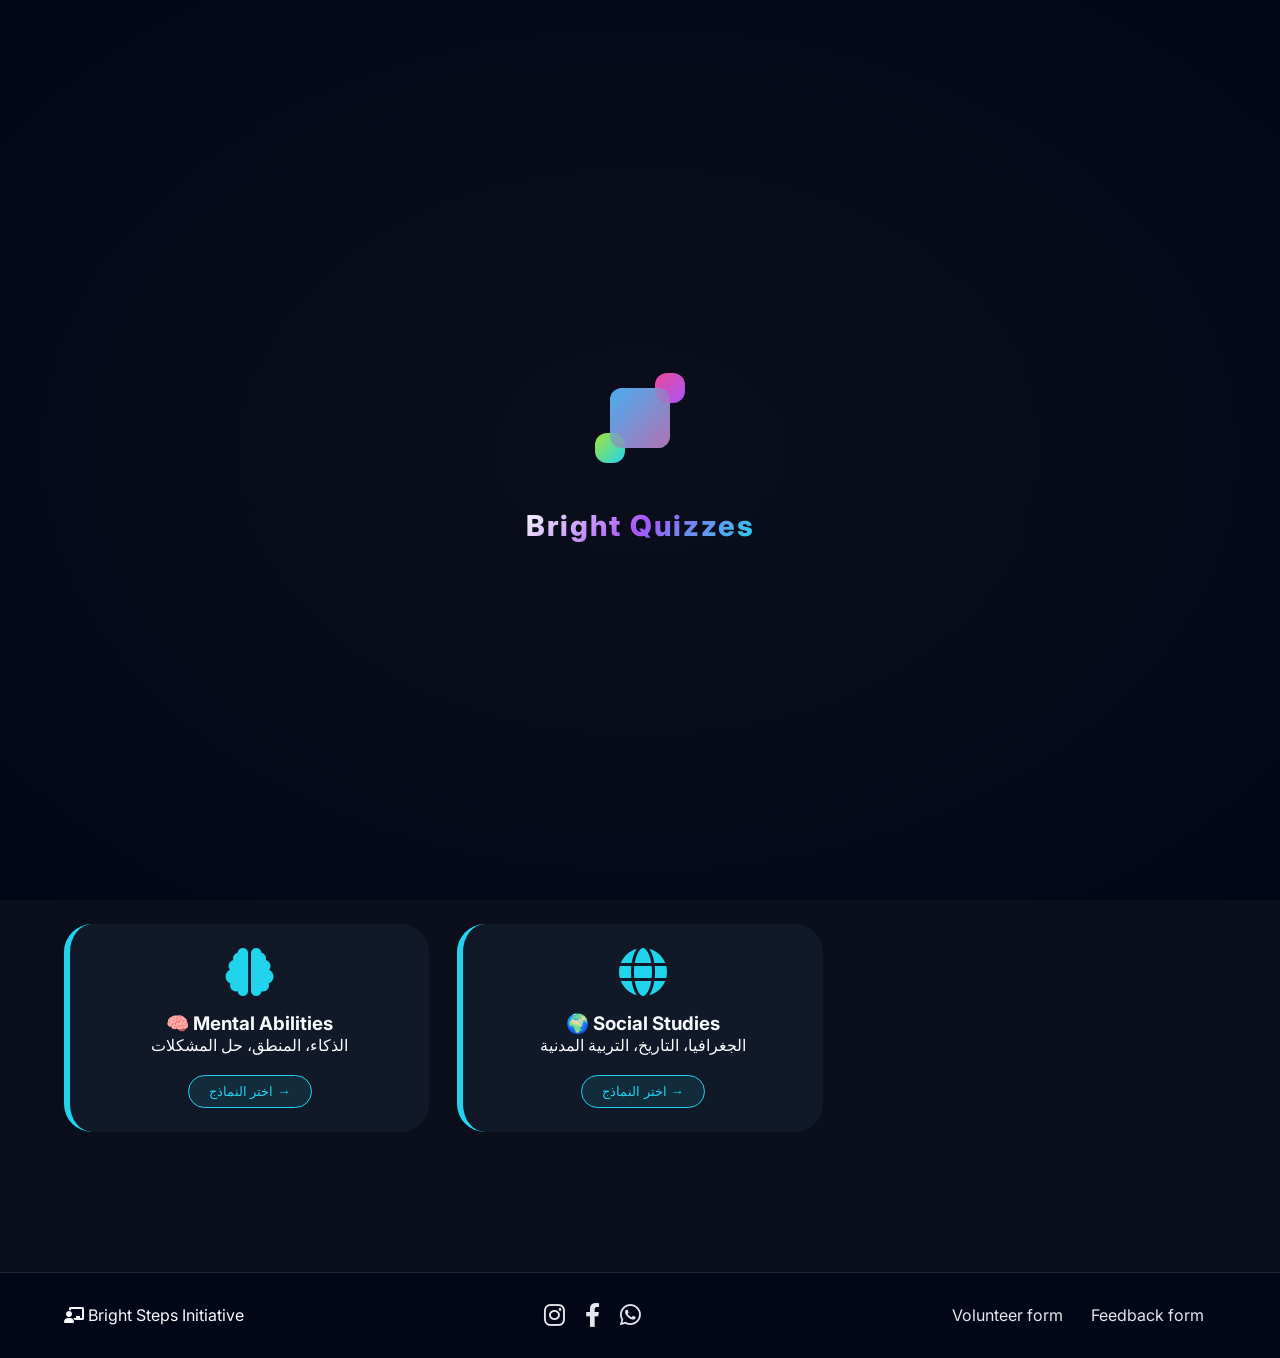
<file: outstanding.html>
<!DOCTYPE html>
<html lang="en">
<head>
    <meta charset="UTF-8">
    <meta name="viewport" content="width=device-width, initial-scale=1.0, user-scalable=yes">
    <title>Bright Quizzes | Outstanding Schools</title>
    <link href="https://fonts.googleapis.com/css2?family=Inter:opsz,wght@14..32,300;400;500;600;700;800&display=swap" rel="stylesheet">
    <link rel="stylesheet" href="https://cdnjs.cloudflare.com/ajax/libs/font-awesome/6.0.0-beta3/css/all.min.css">
    <link rel="stylesheet" href="style.css">
    <style>
        /* تنسيقات خاصة بصفحة مدارس المتفوقين */
        .grade-tabs {
            display: flex;
            justify-content: center;
            gap: 20px;
            margin: 30px 0 20px;
        }
        .grade-tab {
            background: var(--card-bg);
            border: 1px solid var(--border-light);
            padding: 12px 32px;
            border-radius: 60px;
            font-size: 18px;
            font-weight: 600;
            cursor: pointer;
            transition: 0.2s;
            color: var(--text-primary);
        }
        .grade-tab.active {
            background: var(--accent-cyan);
            color: #000;
            border-color: var(--accent-cyan);
            box-shadow: var(--shadow-glow);
        }
        .subjects-grid {
            display: grid;
            grid-template-columns: repeat(auto-fill, minmax(280px, 1fr));
            gap: 28px;
            margin: 40px 0;
        }
        .subject-card {
            background: var(--card-bg);
            border-radius: 28px;
            padding: 24px;
            text-align: center;
            border-left: 6px solid var(--accent-cyan);
            transition: 0.2s;
            cursor: pointer;
        }
        .subject-card:hover {
            transform: translateY(-5px);
            box-shadow: var(--shadow-glow);
        }
        .quiz-buttons {
            display: flex;
            justify-content: center;
            margin-top: 20px;
        }
        .quiz-btn {
            background: rgba(34,211,238,0.1);
            border: 1px solid var(--accent-cyan);
            padding: 8px 20px;
            border-radius: 40px;
            color: var(--accent-cyan);
            cursor: pointer;
            transition: 0.2s;
            font-weight: 500;
        }
        .quiz-btn:hover {
            background: var(--accent-cyan);
            color: #000;
            transform: translateY(-2px);
        }
        .models-grid {
            display: flex;
            flex-wrap: wrap;
            gap: 28px;
            justify-content: center;
            margin: 40px 0;
        }
        .model-card {
            background: linear-gradient(135deg, var(--card-bg), rgba(34,211,238,0.05));
            border-radius: 32px;
            padding: 32px 24px;
            text-align: center;
            cursor: pointer;
            transition: all 0.3s;
            border: 1px solid var(--border-light);
            width: 220px;
        }
        .model-card.random {
            background: linear-gradient(135deg, var(--accent-cyan), var(--accent-pink));
            border: none;
        }
        .model-card.random .model-name {
            color: #000;
        }
        .model-card:hover {
            transform: translateY(-10px);
            box-shadow: var(--shadow-glow);
        }
        .model-icon {
            font-size: 56px;
            color: var(--accent-cyan);
            margin-bottom: 16px;
        }
        .model-name {
            font-size: 1.4rem;
            font-weight: 700;
        }
        .back-button {
            background: transparent;
            border: 1px solid var(--accent-cyan);
            color: var(--accent-cyan);
            padding: 10px 28px;
            border-radius: 40px;
            cursor: pointer;
            transition: 0.2s;
            margin-top: 20px;
            display: inline-block;
            font-weight: 500;
        }
        .back-button:hover {
            background: var(--accent-cyan);
            color: #000;
            transform: translateX(-5px);
        }
        .screen {
            display: none;
        }
        .screen.active-screen {
            display: block;
        }
        @media (max-width: 768px) {
            .model-card { width: 180px; padding: 20px; }
            .model-icon { font-size: 42px; }
            .model-name { font-size: 1.2rem; }
        }
    </style>
</head>
<body class="theme-dark">

<!-- شريط التنقل العلوي -->
<nav class="navbar">
    <div class="hamburger-btn" id="hamburgerBtn"><span></span><span></span><span></span></div>
    <div class="logo-area">
        <div class="logo-icon"><i class="fas fa-question-circle"></i><i class="fas fa-bolt"></i></div>
        <span class="logo-text">Bright Quizzes</span>
    </div>
    <div class="lang-toggle" style="visibility: hidden;"></div>
</nav>

<!-- القائمة الجانبية الكاملة -->
<div class="side-menu" id="sideMenu">
    <div class="side-menu-inner">
        <ul class="menu-list">
            <li data-link="index.html"><i class="fas fa-home"></i> <span>Home</span></li>
            <li data-link="olympiad.html"><i class="fas fa-trophy"></i> <span>Olympiad Section</span></li>
            <li data-link="grade9.html"><i class="fas fa-graduation-cap"></i> <span>9th Grade Section</span></li>
            <li data-link="outstanding.html"><i class="fas fa-star"></i> <span>Outstanding Schools</span></li>
            <li data-link="random-quiz.html"><i class="fas fa-random"></i> <span>Random Quiz</span></li>
            <li class="divider"></li>
            <li data-link="about.html"><i class="fas fa-info-circle"></i> <span>About Bright Quizzes</span></li>
            <li data-link="team.html"><i class="fas fa-hand-peace"></i> <span>Who We Are</span></li>
            <li data-link="contact.html"><i class="fas fa-envelope"></i> <span>Contact Us</span></li>
            <li data-link="rate.html"><i class="fas fa-star-half-alt"></i> <span>Rate the Website</span></li>
            <li data-link="issue.html"><i class="fas fa-exclamation-triangle"></i> <span>Having an Issue?</span></li>
        </ul>
        <div class="theme-panel">
            <h4 style="color: var(--text-primary);">🎨 الثيمات الفخمة</h4>
            <div class="theme-option"><label>🌙 Dark Elegant</label><input type="radio" name="theme" value="dark" checked></div>
            <div class="theme-option"><label>☀️ Light Luxury</label><input type="radio" name="theme" value="light"></div>
            <div class="theme-option"><label>⚡ Neon Vibrant</label><input type="radio" name="theme" value="neon"></div>
        </div>
    </div>
</div>
<div class="overlay-bg" id="overlayBg"></div>

<!-- المحتوى الرئيسي -->
<main style="padding-top: 100px;">
    <!-- شاشة اختيار الصف والمواد -->
    <div id="screen-subjects" class="screen active-screen">
        <div class="hero-section" style="background: var(--grad-outstanding);">
            <div class="hero-content">
                <h1>🎓 Outstanding Schools Entrance Exams</h1>
                <p>اختبارات تأهيلية للصفين السابع والعاشر – مواد: Biology, Physics, Mathematics, Chemistry, Arabic, English, Mental Abilities, Social Studies.</p>
            </div>
        </div>
        <div class="grade-tabs">
            <button class="grade-tab active" data-grade="7">7th Grade</button>
            <button class="grade-tab" data-grade="10">10th Grade</button>
        </div>
        <div id="subjectsContainer" class="subjects-grid"></div>
    </div>

    <!-- شاشة النماذج -->
    <div id="screen-models" class="screen">
        <div class="hero-section" style="background: var(--grad-outstanding);">
            <div class="hero-content">
                <h1 id="modelsTitle"></h1>
                <p id="modelsDesc">اختر النموذج المناسب. النموذج العشوائي يجمع كل الأسئلة.</p>
            </div>
        </div>
        <div id="modelsContainer" class="models-grid"></div>
        <button class="back-button" id="backToSubjects">← العودة إلى المواد</button>
    </div>
</main>

<!-- التذييل -->
<footer class="main-footer">
    <div class="footer-logo"><i class="fas fa-chalkboard-user"></i> Bright Steps Initiative</div>
    <div class="social-links">
        <a href="#"><i class="fab fa-instagram"></i></a>
        <a href="#"><i class="fab fa-facebook-f"></i></a>
        <a href="#"><i class="fab fa-whatsapp"></i></a>
    </div>
    <div class="footer-links">
        <a href="volunteer.html">Volunteer form</a>
        <a href="feedback.html">Feedback form</a>
    </div>
</footer>

<script src="preloader.js"></script>
<script src="script.js"></script>
<script>
    // بيانات المواد لكل صف
    const subjectsByGrade = {
        7: [
            { id: "biology", name: "🧬 Biology", icon: "fa-dna", desc: "علوم الحياة، الخلية، الوراثة" },
            { id: "physics", name: "⚡ Physics", icon: "fa-flask", desc: "الميكانيكا، الكهرباء الأساسية" },
            { id: "mathematics", name: "📐 Mathematics", icon: "fa-square-root-alt", desc: "الجبر، الهندسة، الإحصاء" },
            { id: "chemistry", name: "🧪 Chemistry", icon: "fa-microscope", desc: "التركيب الذري، التفاعلات" },
            { id: "arabic", name: "🇸🇦 Arabic", icon: "fa-mosque", desc: "النحو، الأدب، البلاغة" },
            { id: "english", name: "🇬🇧 English", icon: "fa-language", desc: "القواعد، المفردات" },
            { id: "mental", name: "🧠 Mental Abilities", icon: "fa-brain", desc: "الذكاء، المنطق، حل المشكلات" },
            { id: "social", name: "🌍 Social Studies", icon: "fa-globe", desc: "الجغرافيا، التاريخ، التربية المدنية" }
        ],
        10: [
            { id: "biology", name: "🧬 Biology", icon: "fa-dna", desc: "بيولوجيا متقدمة، فسيولوجيا" },
            { id: "physics", name: "⚡ Physics", icon: "fa-flask", desc: "الميكانيكا، الكهرباء، المغناطيسية" },
            { id: "mathematics", name: "📐 Mathematics", icon: "fa-square-root-alt", desc: "الجبر، الهندسة التحليلية" },
            { id: "chemistry", name: "🧪 Chemistry", icon: "fa-microscope", desc: "الكيمياء العضوية، غير العضوية" },
            { id: "arabic", name: "🇸🇦 Arabic", icon: "fa-mosque", desc: "النحو المتقدم، البلاغة" },
            { id: "english", name: "🇬🇧 English", icon: "fa-language", desc: "القواعد المتقدمة، النصوص" },
            { id: "mental", name: "🧠 Mental Abilities", icon: "fa-brain", desc: "المنطق، التفكير الناقد" },
            { id: "social", name: "🌍 Social Studies", icon: "fa-globe", desc: "الجغرافيا، التاريخ الحديث" }
        ]
    };

    let currentGrade = 7;
    let currentSubject = null;

    const screens = {
        subjects: document.getElementById('screen-subjects'),
        models: document.getElementById('screen-models')
    };

    function showScreen(screenName) {
        screens.subjects.classList.remove('active-screen');
        screens.models.classList.remove('active-screen');
        screens[screenName].classList.add('active-screen');
        window.scrollTo({ top: 0, behavior: 'smooth' });
    }

    // عرض مواد الصف الحالي
    function renderSubjects() {
        const container = document.getElementById('subjectsContainer');
        const subjects = subjectsByGrade[currentGrade];
        container.innerHTML = '';
        subjects.forEach(sub => {
            const card = document.createElement('div');
            card.className = 'subject-card';
            card.innerHTML = `
                <i class="fas ${sub.icon}" style="font-size: 48px; color: var(--accent-cyan); margin-bottom: 16px;"></i>
                <h3>${sub.name}</h3>
                <p>${sub.desc}</p>
                <div class="quiz-buttons">
                    <button class="quiz-btn" data-subject="${sub.id}">اختر النماذج →</button>
                </div>
            `;
            card.querySelector('.quiz-btn').addEventListener('click', () => {
                currentSubject = sub.id;
                loadModels(sub.name);
            });
            container.appendChild(card);
        });
    }

    // عرض النماذج للمادة المختارة
    function loadModels(subjectDisplayName) {
        document.getElementById('modelsTitle').innerHTML = `${subjectDisplayName} - Grade ${currentGrade}`;
        const container = document.getElementById('modelsContainer');
        container.innerHTML = '';
        const models = [
            { type: 'model1', name: 'نموذج 1', icon: 'fas fa-file-alt' },
            { type: 'model2', name: 'نموذج 2', icon: 'fas fa-file-alt' },
            { type: 'model3', name: 'نموذج 3', icon: 'fas fa-file-alt' },
            { type: 'random', name: 'نموذج عشوائي', icon: 'fas fa-random' }
        ];
        models.forEach(model => {
            const card = document.createElement('div');
            card.className = `model-card ${model.type === 'random' ? 'random' : ''}`;
            card.innerHTML = `
                <div class="model-icon"><i class="${model.icon}"></i></div>
                <div class="model-name">${model.name}</div>
            `;
            const quizId = `outstanding${currentGrade}_${currentSubject}_${model.type}`;
            card.addEventListener('click', () => {
                window.location.href = `quiz.html?quiz=${quizId}`;
            });
            container.appendChild(card);
        });
        showScreen('models');
    }

    // تبديل الصف (7 أو 10) وتحديث المواد
    function setGrade(grade) {
        currentGrade = grade;
        renderSubjects();
        // تحديث التبويبات النشطة
        document.querySelectorAll('.grade-tab').forEach(tab => {
            if (parseInt(tab.getAttribute('data-grade')) === grade) {
                tab.classList.add('active');
            } else {
                tab.classList.remove('active');
            }
        });
    }

    // ربط أحداث التبويبات
    document.querySelectorAll('.grade-tab').forEach(tab => {
        tab.addEventListener('click', () => {
            const grade = parseInt(tab.getAttribute('data-grade'));
            if (grade !== currentGrade) setGrade(grade);
        });
    });

    // زر العودة إلى المواد
    document.getElementById('backToSubjects').addEventListener('click', () => showScreen('subjects'));

    // دعم الانتقال المباشر من الاقتراحات العشوائية (معاملات grade و subject)
    (function handleUrlParams() {
        const urlParams = new URLSearchParams(window.location.search);
        const gradeParam = urlParams.get('grade');
        const subjectParam = urlParams.get('subject');
        if (gradeParam && (gradeParam === '7' || gradeParam === '10')) {
            setGrade(parseInt(gradeParam));
            if (subjectParam) {
                const found = subjectsByGrade[gradeParam].find(s => s.id === subjectParam);
                if (found) {
                    currentSubject = subjectParam;
                    loadModels(found.name);
                }
            }
        }
    })();

    // تهيئة الصفحة
    renderSubjects();
</script>
</body>
</html>
</file>
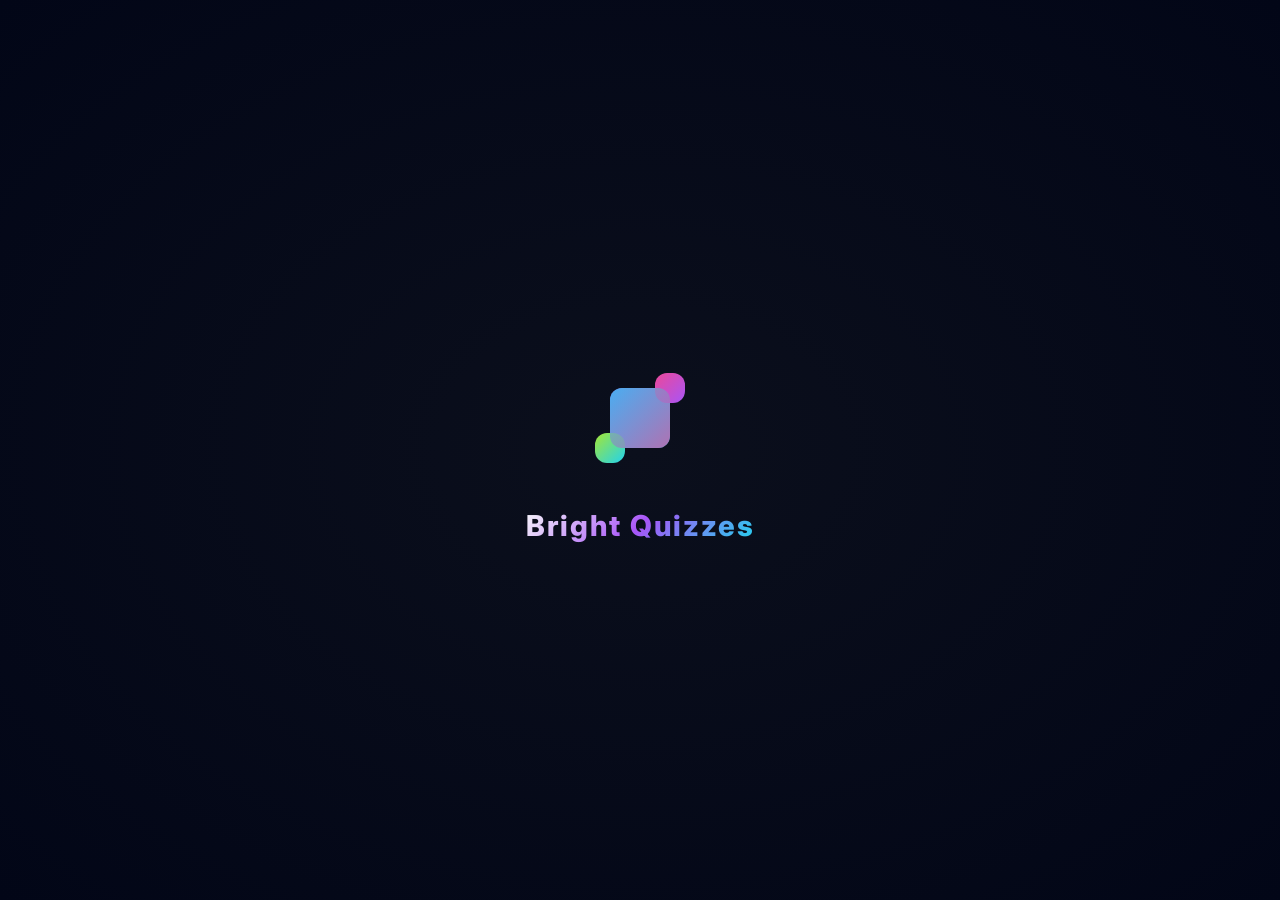
<file: quiz.html>
<!DOCTYPE html>
<html lang="en">
<head>
    <meta charset="UTF-8">
    <meta name="viewport" content="width=device-width, initial-scale=1.0, user-scalable=yes">
    <title>Bright Quizzes | الاختبار</title>
    <link href="https://fonts.googleapis.com/css2?family=Inter:opsz,wght@14..32,300;400;500;600;700;800&display=swap" rel="stylesheet">
    <link rel="stylesheet" href="https://cdnjs.cloudflare.com/ajax/libs/font-awesome/6.0.0-beta3/css/all.min.css">
    <link rel="stylesheet" href="style.css">
    <style>
        .quiz-wrapper { max-width: 800px; margin: 0 auto; padding: 20px; }
        .quiz-header-bar { display: flex; justify-content: space-between; align-items: center; flex-wrap: wrap; gap: 12px; background: var(--bg-card); padding: 10px 20px; border-radius: 60px; margin-bottom: 25px; border: 1px solid var(--border-light); }
        .quiz-title { font-weight: 700; background: linear-gradient(135deg, var(--accent-cyan), var(--accent-pink)); -webkit-background-clip: text; background-clip: text; color: transparent; }
        .progress { background: var(--card-bg); padding: 4px 12px; border-radius: 40px; font-size: 0.85rem; }
        .timer-box { background: var(--card-bg); padding: 4px 12px; border-radius: 40px; font-family: monospace; font-weight: bold; border: 1px solid var(--accent-cyan); color: var(--accent-cyan); }
        .finish-btn { background: linear-gradient(90deg, var(--accent-pink), var(--accent-cyan)); border: none; padding: 6px 18px; border-radius: 40px; color: white; font-weight: bold; cursor: pointer; }
        .question-card { background: var(--card-bg); border-radius: 32px; padding: 28px; border: 1px solid var(--border-light); }
        .question-text { font-size: 1.3rem; font-weight: 600; margin-bottom: 20px; }
        .options-list { display: flex; flex-direction: column; gap: 12px; margin: 20px 0; }
        .option { background: #1F2937; padding: 12px 20px; border-radius: 24px; cursor: pointer; transition: 0.1s; }
        .option:hover { background: #0F172A; border-left: 4px solid var(--accent-cyan); }
        .option.correct { background: #16A34A; color: white; }
        .option.wrong { background: #DC2626; color: white; }
        .nav-buttons { display: flex; justify-content: space-between; margin-top: 30px; }
        .nav-btn { background: var(--btn-discover); border: none; padding: 10px 24px; border-radius: 40px; color: white; font-weight: bold; cursor: pointer; }
        .nav-btn:disabled { opacity: 0.5; cursor: not-allowed; }
        .result-area { background: var(--card-bg); border-radius: 32px; padding: 28px; text-align: center; }
        .result-score { font-size: 3rem; font-weight: 800; color: var(--accent-cyan); margin: 20px 0; }
        .review-list { text-align: left; margin-top: 30px; max-height: 400px; overflow-y: auto; }
        .review-item { background: #1F2937; padding: 16px; border-radius: 20px; margin-bottom: 12px; }
        .restart-btn { background: var(--accent-cyan); border: none; padding: 10px 24px; border-radius: 40px; font-weight: bold; cursor: pointer; margin-top: 15px; }
        .loading { text-align: center; padding: 50px; }
    </style>
</head>
<body class="theme-dark">
    <nav class="navbar">
        <div class="hamburger-btn" id="hamburgerBtn"><span></span><span></span><span></span></div>
        <div class="logo-area"><div class="logo-icon"><i class="fas fa-question-circle"></i><i class="fas fa-bolt"></i></div><span class="logo-text">Bright Quizzes</span></div>
        <div class="lang-toggle" style="visibility: hidden;"></div>
    </nav>
    <div class="side-menu" id="sideMenu">
        <div class="side-menu-inner">
            <ul class="menu-list">
                <li data-link="index.html"><i class="fas fa-home"></i> <span>Home</span></li>
                <li data-link="olympiad.html"><i class="fas fa-trophy"></i> <span>Olympiad Section</span></li>
                <li data-link="grade9.html"><i class="fas fa-graduation-cap"></i> <span>9th Grade Section</span></li>
                <li data-link="outstanding.html"><i class="fas fa-star"></i> <span>Outstanding Schools</span></li>
                <li data-link="random-quiz.html"><i class="fas fa-random"></i> <span>Random Quiz</span></li>
                <li class="divider"></li>
                <li data-link="about.html"><i class="fas fa-info-circle"></i> <span>About Bright Quizzes</span></li>
                <li data-link="team.html"><i class="fas fa-hand-peace"></i> <span>Who We Are</span></li>
                <li data-link="contact.html"><i class="fas fa-envelope"></i> <span>Contact Us</span></li>
                <li data-link="rate.html"><i class="fas fa-star-half-alt"></i> <span>Rate the Website</span></li>
                <li data-link="issue.html"><i class="fas fa-exclamation-triangle"></i> <span>Having an Issue?</span></li>
            </ul>
            <div class="theme-panel">
                <h4 style="color: var(--text-primary);">🎨 الثيمات الفخمة</h4>
                <div class="theme-option"><label>🌙 Dark Elegant</label><input type="radio" name="theme" value="dark" checked></div>
                <div class="theme-option"><label>☀️ Light Luxury</label><input type="radio" name="theme" value="light"></div>
                <div class="theme-option"><label>⚡ Neon Vibrant</label><input type="radio" name="theme" value="neon"></div>
            </div>
        </div>
    </div>
    <div class="overlay-bg" id="overlayBg"></div>
    <main style="padding-top: 100px;">
        <div class="quiz-wrapper" id="quizApp">
            <div class="quiz-header-bar">
                <div class="quiz-title" id="quizTitle">جاري التحميل...</div>
                <div class="progress" id="progress">السؤال 0 / 0</div>
                <div class="timer-box" id="timerBox">00:20</div>
                <button class="finish-btn" id="finishBtn">إنهاء</button>
            </div>
            <div id="quizContent"></div>
        </div>
    </main>
    <footer class="main-footer">
        <div class="footer-logo"><i class="fas fa-chalkboard-user"></i> Bright Steps Initiative</div>
        <div class="social-links"><a href="#"><i class="fab fa-instagram"></i></a><a href="#"><i class="fab fa-facebook-f"></i></a><a href="#"><i class="fab fa-whatsapp"></i></a></div>
        <div class="footer-links"><a href="volunteer.html">Volunteer form</a><a href="feedback.html">Feedback form</a></div>
    </footer>
    <script src="preloader.js"></script>
    <script src="script.js"></script>
    <script src="questions-data.js"></script>
    <script>
        (function() {
            const urlParams = new URLSearchParams(window.location.search);
            let quizId = urlParams.get('quiz');
            let mixedCategory = urlParams.get('mixed');
            let allQuestions = [], userAnswers = [], currentIndex = 0, quizFinished = false, timerInterval = null, timePerQuestion = 20, currentTime = timePerQuestion;
            const quizTitleSpan = document.getElementById('quizTitle'), progressSpan = document.getElementById('progress'), timerBox = document.getElementById('timerBox'), finishBtn = document.getElementById('finishBtn'), quizContent = document.getElementById('quizContent');
            function loadQuestions() {
                let raw = [];
                if (mixedCategory && window.QUESTIONS_BANK.getRandomQuestionsByCategory) {
                    raw = window.QUESTIONS_BANK.getRandomQuestionsByCategory(mixedCategory, 30);
                    quizTitleSpan.innerText = `اختبار مختلط: ${mixedCategory}`;
                } else if (quizId && window.QUESTIONS_BANK.getQuestionsForQuiz) {
                    raw = window.QUESTIONS_BANK.getQuestionsForQuiz(quizId);
                    quizTitleSpan.innerText = `اختبار: ${quizId.replace(/_/g, ' ')}`;
                } else {
                    raw = [];
                    quizTitleSpan.innerText = 'اختبار غير معرف';
                }
                if (!raw.length) { quizContent.innerHTML = `<div class="loading">⚠️ لا توجد أسئلة للمعرف: ${quizId || mixedCategory}</div>`; return false; }
                if (window.QUESTIONS_BANK.prepareQuestions) allQuestions = window.QUESTIONS_BANK.prepareQuestions(raw);
                else { function shuffleArrayManual(arr) { for (let i=arr.length-1;i>0;i--) { const j=Math.floor(Math.random()*(i+1)); [arr[i],arr[j]]=[arr[j],arr[i]]; } return arr; } function shuffleOptionsManual(q) { const orig=q.options[q.correct]; const shuffled=shuffleArrayManual([...q.options]); const newCorrect=shuffled.indexOf(orig); return {...q,options:shuffled,correct:newCorrect}; } allQuestions = shuffleArrayManual([...raw]).map(q => shuffleOptionsManual(q)); }
                userAnswers = new Array(allQuestions.length).fill(null); currentIndex = 0; quizFinished = false; return true;
            }
            function renderCurrentQuestion() {
                if (quizFinished) return;
                const q = allQuestions[currentIndex];
                if (!q) return;
                progressSpan.innerText = `السؤال ${currentIndex+1} / ${allQuestions.length}`;
                let html = `<div class="question-card"><div class="question-text">${escapeHtml(q.text)}</div><div class="options-list">`;
                q.options.forEach((opt, idx) => {
                    let isSelected = (userAnswers[currentIndex] === idx);
                    let extraClass = isSelected ? (idx === q.correct ? 'correct' : 'wrong') : '';
                    html += `<div class="option ${extraClass}" data-opt-index="${idx}">${escapeHtml(opt)}</div>`;
                });
                html += `</div><div class="nav-buttons"><button class="nav-btn" id="prevBtn" ${currentIndex === 0 ? 'disabled' : ''}>← السابق</button><button class="nav-btn" id="nextBtn">${currentIndex === allQuestions.length-1 ? 'إنهاء' : 'التالي →'}</button></div></div>`;
                quizContent.innerHTML = html;
                document.querySelectorAll('.option').forEach(optDiv => { optDiv.addEventListener('click', () => { if (quizFinished) return; const optIndex = parseInt(optDiv.dataset.optIndex); if (isNaN(optIndex)) return; userAnswers[currentIndex] = optIndex; renderCurrentQuestion(); }); });
                document.getElementById('prevBtn')?.addEventListener('click', () => { if (quizFinished || currentIndex === 0) return; currentIndex--; resetTimer(); renderCurrentQuestion(); });
                document.getElementById('nextBtn')?.addEventListener('click', () => { if (quizFinished) return; if (userAnswers[currentIndex] === null) { alert('الرجاء اختيار إجابة'); return; } if (currentIndex === allQuestions.length-1) finishQuiz(); else { currentIndex++; resetTimer(); renderCurrentQuestion(); } });
            }
            function finishQuiz() {
                if (quizFinished) return;
                quizFinished = true; if (timerInterval) clearInterval(timerInterval);
                let correctCount = 0;
                for (let i=0;i<allQuestions.length;i++) if (userAnswers[i] !== null && userAnswers[i] === allQuestions[i].correct) correctCount++;
                const percent = Math.round((correctCount/allQuestions.length)*100);
                let reviewHtml = `<div class="result-area"><h2>نتيجة الاختبار</h2><div class="result-score">${correctCount} / ${allQuestions.length}<br><span style="font-size:1.2rem;">${percent}%</span></div><button id="restartBtn" class="restart-btn">🔄 اختبار جديد</button><button id="reviewAnswersBtn" class="restart-btn" style="background:var(--accent-pink); margin-left:10px;">📋 مراجعة الإجابات</button><div id="reviewPanel" style="display:none; margin-top:30px;" class="review-list"></div></div>`;
                quizContent.innerHTML = reviewHtml;
                document.getElementById('restartBtn')?.addEventListener('click', () => window.location.reload());
                document.getElementById('reviewAnswersBtn')?.addEventListener('click', () => { const panel = document.getElementById('reviewPanel'); if (panel.style.display === 'none') { let listHtml = '<h3>مراجعة الإجابات</h3>'; for (let i=0;i<allQuestions.length;i++) { const q=allQuestions[i]; const userAns=userAnswers[i]; const isCorrect = (userAns !== null && userAns === q.correct); const userText = (userAns !== null) ? q.options[userAns] : 'لم يتم الإجابة'; const correctText = q.options[q.correct]; listHtml += `<div class="review-item"><div class="review-question">${i+1}. ${escapeHtml(q.text)}</div><div class="review-answer">إجابتك: <span class="${isCorrect ? 'correct-badge' : 'wrong-badge'}">${escapeHtml(userText)}</span><br>الإجابة الصحيحة: <span class="correct-badge">${escapeHtml(correctText)}</span>${!isCorrect ? `<br><span style="font-size:0.8rem;">${q.explanation || ''}</span>` : ''}</div></div>`; } panel.innerHTML = listHtml; panel.style.display = 'block'; } else panel.style.display = 'none'; });
            }
            function resetTimer() { if (timerInterval) clearInterval(timerInterval); currentTime = timePerQuestion; timerBox.innerText = `00:${currentTime < 10 ? '0'+currentTime : currentTime}`; timerInterval = setInterval(() => { if (quizFinished) return; if (currentTime <= 1) { clearInterval(timerInterval); timerBox.innerText = `00:00`; if (userAnswers[currentIndex] === null) userAnswers[currentIndex] = -1; if (currentIndex < allQuestions.length-1) { currentIndex++; resetTimer(); renderCurrentQuestion(); } else finishQuiz(); } else { currentTime--; timerBox.innerText = `00:${currentTime < 10 ? '0'+currentTime : currentTime}`; } }, 1000); }
            function escapeHtml(str) { if (!str) return ''; return str.replace(/[&<>]/g, function(m) { if (m === '&') return '&amp;'; if (m === '<') return '&lt;'; if (m === '>') return '&gt;'; return m; }); }
            if (loadQuestions()) { resetTimer(); renderCurrentQuestion(); }
            finishBtn.addEventListener('click', () => { if (!quizFinished && confirm('إنهاء الاختبار؟')) finishQuiz(); });
        })();
    </script>
</body>
</html>
</file>
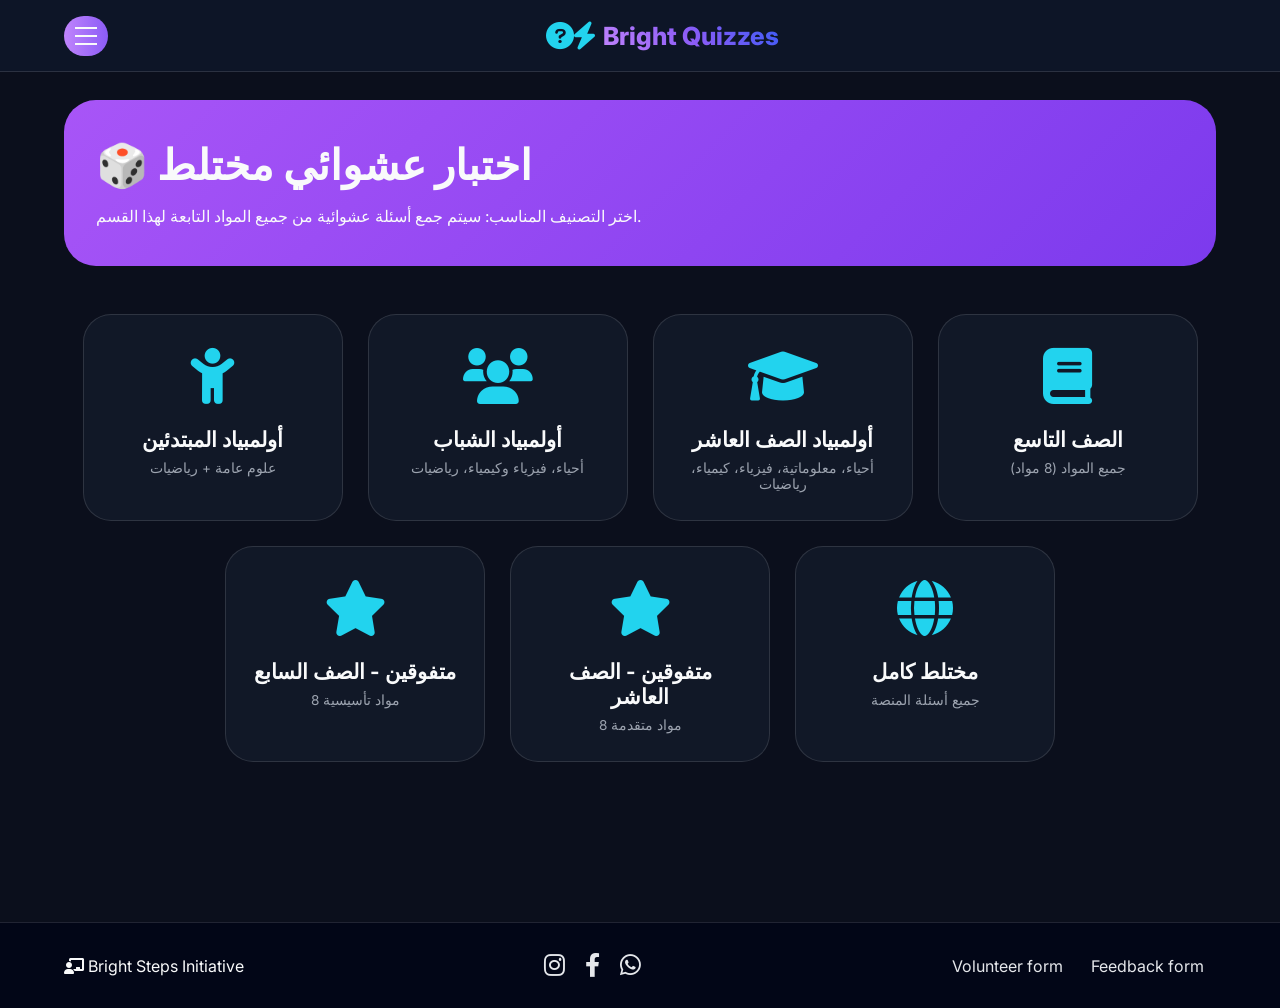
<file: random-quiz.html>
<!DOCTYPE html>
<html lang="en">
<head>
  <meta charset="UTF-8">
  <meta name="viewport" content="width=device-width, initial-scale=1.0, user-scalable=yes">
  <title>Bright Quizzes | اختبار عشوائي مختلط</title>
  <link href="https://fonts.googleapis.com/css2?family=Inter:opsz,wght@14..32,300;400;500;600;700;800&display=swap" rel="stylesheet">
  <link rel="stylesheet" href="https://cdnjs.cloudflare.com/ajax/libs/font-awesome/6.0.0-beta3/css/all.min.css">
  <link rel="stylesheet" href="style.css">
  <style>
    .random-options {
      display: flex;
      flex-wrap: wrap;
      gap: 25px;
      justify-content: center;
      margin: 40px 0 60px;
    }
    .random-card {
      background: var(--card-bg);
      border-radius: 28px;
      padding: 28px;
      text-align: center;
      width: 260px;
      cursor: pointer;
      transition: all 0.25s ease;
      border: 1px solid var(--border-light);
    }
    .random-card:hover {
      transform: translateY(-8px);
      border-color: var(--accent-cyan);
      box-shadow: var(--shadow-glow);
    }
    .random-icon {
      font-size: 56px;
      margin-bottom: 16px;
      color: var(--accent-cyan);
    }
    .random-card h3 {
      font-size: 1.3rem;
      margin-bottom: 8px;
      color: var(--text-primary);
    }
    .random-card p {
      font-size: 0.85rem;
      color: var(--text-muted);
    }
    @media (max-width: 768px) {
      .random-card { width: 220px; padding: 20px; }
      .random-icon { font-size: 44px; }
    }
  </style>
</head>
<body class="theme-dark">

<nav class="navbar">
  <div class="hamburger-btn" id="hamburgerBtn"><span></span><span></span><span></span></div>
  <div class="logo-area">
    <div class="logo-icon"><i class="fas fa-question-circle"></i><i class="fas fa-bolt"></i></div>
    <span class="logo-text">Bright Quizzes</span>
  </div>
  <div class="lang-toggle" style="visibility: hidden;"></div>
</nav>

<div class="side-menu" id="sideMenu">
  <div class="side-menu-inner">
    <ul class="menu-list">
      <li data-link="index.html"><i class="fas fa-home"></i> <span>Home</span></li>
      <li data-link="olympiad.html"><i class="fas fa-trophy"></i> <span>Olympiad Section</span></li>
      <li data-link="grade9.html"><i class="fas fa-graduation-cap"></i> <span>9th Grade Section</span></li>
      <li data-link="outstanding.html"><i class="fas fa-star"></i> <span>Outstanding Schools</span></li>
      <li data-link="random-quiz.html"><i class="fas fa-random"></i> <span>Random Quiz</span></li>
      <li class="divider"></li>
      <li data-link="about.html"><i class="fas fa-info-circle"></i> <span>About Bright Quizzes</span></li>
      <li data-link="team.html"><i class="fas fa-hand-peace"></i> <span>Who We Are</span></li>
      <li data-link="contact.html"><i class="fas fa-envelope"></i> <span>Contact Us</span></li>
      <li data-link="rate.html"><i class="fas fa-star-half-alt"></i> <span>Rate the Website</span></li>
      <li data-link="issue.html"><i class="fas fa-exclamation-triangle"></i> <span>Having an Issue?</span></li>
    </ul>
    <div class="theme-panel">
      <h4 style="color: var(--text-primary);">🎨 الثيمات الفخمة</h4>
      <div class="theme-option"><label>🌙 Dark Elegant</label><input type="radio" name="theme" value="dark" checked></div>
      <div class="theme-option"><label>☀️ Light Luxury</label><input type="radio" name="theme" value="light"></div>
      <div class="theme-option"><label>⚡ Neon Vibrant</label><input type="radio" name="theme" value="neon"></div>
    </div>
  </div>
</div>
<div class="overlay-bg" id="overlayBg"></div>

<main style="padding-top: 100px;">
  <div class="hero-section">
    <div class="hero-content">
      <h1>🎲 اختبار عشوائي مختلط</h1>
      <p>اختر التصنيف المناسب: سيتم جمع أسئلة عشوائية من جميع المواد التابعة لهذا القسم.</p>
    </div>
  </div>

  <div class="random-options">
    <div class="random-card" data-mixed="olympiad_juniors">
      <div class="random-icon"><i class="fas fa-child"></i></div>
      <h3>أولمبياد المبتدئين</h3>
      <p>علوم عامة + رياضيات</p>
    </div>
    <div class="random-card" data-mixed="olympiad_youth">
      <div class="random-icon"><i class="fas fa-users"></i></div>
      <h3>أولمبياد الشباب</h3>
      <p>أحياء، فيزياء وكيمياء، رياضيات</p>
    </div>
    <div class="random-card" data-mixed="olympiad_grade10">
      <div class="random-icon"><i class="fas fa-graduation-cap"></i></div>
      <h3>أولمبياد الصف العاشر</h3>
      <p>أحياء، معلوماتية، فيزياء، كيمياء، رياضيات</p>
    </div>
    <div class="random-card" data-mixed="grade9">
      <div class="random-icon"><i class="fas fa-book"></i></div>
      <h3>الصف التاسع</h3>
      <p>جميع المواد (8 مواد)</p>
    </div>
    <div class="random-card" data-mixed="outstanding7">
      <div class="random-icon"><i class="fas fa-star"></i></div>
      <h3>متفوقين - الصف السابع</h3>
      <p>8 مواد تأسيسية</p>
    </div>
    <div class="random-card" data-mixed="outstanding10">
      <div class="random-icon"><i class="fas fa-star"></i></div>
      <h3>متفوقين - الصف العاشر</h3>
      <p>8 مواد متقدمة</p>
    </div>
    <div class="random-card" data-mixed="full">
      <div class="random-icon"><i class="fas fa-globe"></i></div>
      <h3>مختلط كامل</h3>
      <p>جميع أسئلة المنصة</p>
    </div>
  </div>
</main>

<footer class="main-footer">
  <div class="footer-logo"><i class="fas fa-chalkboard-user"></i> Bright Steps Initiative</div>
  <div class="social-links">
    <a href="#"><i class="fab fa-instagram"></i></a>
    <a href="#"><i class="fab fa-facebook-f"></i></a>
    <a href="#"><i class="fab fa-whatsapp"></i></a>
  </div>
  <div class="footer-links">
    <a href="volunteer.html">Volunteer form</a>
    <a href="feedback.html">Feedback form</a>
  </div>
</footer>

<script src="script.js"></script>
<script>
  document.querySelectorAll('.random-card').forEach(card => {
    card.addEventListener('click', () => {
      const mixedValue = card.getAttribute('data-mixed');
      if (mixedValue) {
        window.location.href = `quiz.html?mixed=${mixedValue}`;
      }
    });
  });
</script>
</body>
</html>
</file>
<file: style.css>
* {
    margin: 0;
    padding: 0;
    box-sizing: border-box;
}
body {
    font-family: 'Inter', sans-serif;
    overflow-x: hidden;
    transition: background-color 0.3s ease, color 0.2s ease;
    opacity: 1;
    animation: fadeInPage 0.25s ease-out;
}
@keyframes fadeInPage {
    from { opacity: 0; transform: translateY(8px); }
    to { opacity: 1; transform: translateY(0); }
}

/* الثيمات - كما هي */
body.theme-dark {
    --bg-body: #0B0F1C;
    --bg-nav: rgba(15, 23, 42, 0.85);
    --bg-card: rgba(15, 23, 42, 0.85);
    --bg-side: #020617;
    --text-primary: #F9FAFB;
    --text-secondary: #E5E7EB;
    --text-muted: #9CA3AF;
    --border-light: rgba(249, 250, 251, 0.12);
    --card-bg: #111827;
    --card-hover: #1F2937;
    --grad-primary: linear-gradient(135deg, #A855F7, #7C3AED, #4C1D95);
    --grad-olympiad: linear-gradient(135deg, #7C3AED, #4C1D95);
    --grad-grade9: linear-gradient(135deg, #A855F7, #EC4899);
    --grad-outstanding: linear-gradient(135deg, #7C3AED, #22D3EE);
    --btn-olympiad: linear-gradient(90deg, #7C3AED, #22D3EE);
    --btn-grade9: linear-gradient(90deg, #A855F7, #EC4899);
    --btn-outstanding: linear-gradient(90deg, #4C1D95, #A3E635);
    --btn-discover: linear-gradient(90deg, #22D3EE, #A855F7);
    --accent-pink: #EC4899;
    --accent-cyan: #22D3EE;
    --accent-lime: #A3E635;
    --shadow-glow: 0 0 16px rgba(34, 211, 238, 0.5);
}
body.theme-light {
    --bg-body: #F3F4F6;
    --bg-nav: rgba(255, 255, 255, 0.9);
    --bg-card: rgba(255, 255, 255, 0.95);
    --bg-side: #FFFFFF;
    --text-primary: #111827;
    --text-secondary: #374151;
    ---muted: #6B7280;
    --border-light: rgba(0, 0, 0, 0.1);
    --card-bg: #FFFFFF;
    --card-hover: #F9FAFB;
    --grad-primary: linear-gradient(135deg, #C084FC, #A855F7, #7C3AED);
    --grad-olympiad: linear-gradient(135deg, #8B5CF6, #6D28D9);
    --grad-grade9: linear-gradient(135deg, #F472B6, #DB2777);
    --grad-outstanding: linear-gradient(135deg, #38BDF8, #0EA5E9);
    --btn-olympiad: linear-gradient(90deg, #7C3AED, #06B6D4);
    --btn-grade9: linear-gradient(90deg, #EC4899, #BE185D);
    --btn-outstanding: linear-gradient(90deg, #6D28D9, #84CC16);
    --btn-discover: linear-gradient(90deg, #06B6D4, #C084FC);
    --accent-pink: #DB2777;
    --accent-cyan: #0891B2;
    --accent-lime: #65A30D;
    --shadow-glow: 0 0 16px rgba(139, 92, 246, 0.4);
}
body.theme-neon {
    --bg-body: #0A0A0F;
    --bg-nav: rgba(0, 0, 0, 0.75);
    --bg-card: rgba(20, 20, 35, 0.9);
    --bg-side: #000000;
    --text-primary: #F0F0FF;
    --text-secondary: #D1D5FF;
    --text-muted: #94A3B8;
    --border-light: #22D3EE;
    --card-bg: #111122;
    --card-hover: #1E1E3A;
    --grad-primary: linear-gradient(135deg, #FF00FF, #00FFFF, #FF44AA);
    --grad-olympiad: linear-gradient(135deg, #FF00FF, #7000FF);
    --grad-grade9: linear-gradient(135deg, #FF44AA, #FF00FF);
    --grad-outstanding: linear-gradient(135deg, #00FFFF, #FF00FF);
    --btn-olympiad: linear-gradient(90deg, #FF00FF, #00FFFF);
    --btn-grade9: linear-gradient(90deg, #FF44AA, #FF00FF);
    --btn-outstanding: linear-gradient(90deg, #00FFAA, #00FFFF);
    --btn-discover: linear-gradient(90deg, #00FFFF, #FF00FF);
    --accent-pink: #FF44FF;
    --accent-cyan: #00FFFF;
    --accent-lime: #AAFF00;
    --shadow-glow: 0 0 20px #FF00FF, 0 0 10px #00FFFF;
}
body {
    background: var(--bg-body);
    color: var(--text-primary);
}

/* Navbar */
.navbar {
    position: fixed;
    top: 0;
    left: 0;
    width: 100%;
    height: 72px;
    background: var(--bg-nav);
    backdrop-filter: blur(12px);
    border-bottom: 1px solid var(--border-light);
    display: flex;
    align-items: center;
    justify-content: space-between;
    padding: 0 5%;
    z-index: 1000;
}
.hamburger-btn {
    width: 44px;
    height: 40px;
    background: linear-gradient(90deg, #C084FC, #8B5CF6);
    border-radius: 9999px;
    display: flex;
    flex-direction: column;
    justify-content: center;
    align-items: center;
    gap: 6px;
    cursor: pointer;
    transition: all 0.2s ease;
}
.hamburger-btn span {
    width: 22px;
    height: 2px;
    background: var(--text-primary);
    transition: 0.3s;
}
.hamburger-btn.active span:nth-child(1) { transform: rotate(45deg) translate(5px, 5px); }
.hamburger-btn.active span:nth-child(2) { opacity: 0; }
.hamburger-btn.active span:nth-child(3) { transform: rotate(-45deg) translate(5px, -5px); }
.logo-area { display: flex; align-items: center; gap: 8px; }
.logo-icon { font-size: 28px; color: var(--accent-cyan); }
.logo-text {
    font-weight: 800;
    font-size: 25px;
    background: linear-gradient(50deg, #C084FC,#8B5CF6,#3B5CF6);
    -webkit-background-clip: text;
    background-clip: text;
    color: transparent;
}

/* Side menu */
.side-menu {
    position: fixed;
    top: 72px;
    left: -320px;
    width: min(320px, 80%);
    height: calc(100% - 72px);
    background: var(--bg-side);
    border-right: 1px solid var(--border-light);
    z-index: 1100;
    transition: left 0.3s cubic-bezier(0.2, 0.9, 0.4, 1.1);
    overflow-y: auto;
}
.side-menu.open { left: 0; }
.side-menu-inner { padding: 24px 20px; }
.menu-list { list-style: none; }
.menu-list li { padding: 14px 0; display: flex; align-items: center; gap: 14px; font-size: 16px; cursor: pointer; color: var(--text-secondary); transition: 0.2s; }
.menu-list li:hover { color: var(--accent-cyan); transform: translateX(4px); }
.divider { height: 1px; background: var(--border-light); margin: 12px 0; }
.theme-panel { margin-top: 40px; border-top: 1px solid var(--border-light); padding-top: 20px; }
.theme-option { margin: 16px 0; display: flex; justify-content: space-between; align-items: center; flex-wrap: wrap; gap: 10px; }
.theme-option input[type="radio"] { appearance: none; width: 18px; height: 18px; border: 2px solid var(--accent-cyan); border-radius: 50%; cursor: pointer; transition: 0.1s; }
.theme-option input[type="radio"]:checked { background: var(--accent-cyan); box-shadow: 0 0 5px var(--accent-cyan); }
.overlay-bg {
    position: fixed;
    inset: 0;
    background: rgba(0,0,0,0.6);
    backdrop-filter: blur(3px);
    z-index: 1050;
    display: none;
    opacity: 0;
    transition: opacity 0.25s ease;
}
.overlay-bg.active {
    display: block;
    opacity: 1;
}

/* Main layout */
main { padding: 100px 5% 60px; max-width: 1400px; margin: 0 auto; width: 100%; }

/* Hero */
.hero-section {
    background: var(--grad-primary);
    border-radius: 32px;
    padding: 40px 32px;
    margin-bottom: 48px;
    display: flex;
    flex-wrap: wrap;
    justify-content: space-between;
    align-items: center;
    gap: 30px;
    animation: waveShift 8s infinite alternate ease-in-out;
    background-size: 200% 200%;
}
@keyframes waveShift {
    0% { background-position: 0% 50%; }
    100% { background-position: 100% 50%; }
}
.hero-content h1 { font-size: clamp(28px, 5vw, 42px); max-width: 600px; line-height: 1.2; margin-bottom: 16px; }
.quick-buttons { display: flex; flex-direction: column; gap: 16px; min-width: 240px; }
.quick-btn {
    padding: 14px 20px;
    border-radius: 16px;
    font-weight: bold;
    background: var(--btn-olympiad);
    color: white;
    text-decoration: none;
    text-align: center;
    transition: all 0.2s cubic-bezier(0.2, 0.9, 0.4, 1.1);
}
.quick-btn:hover { transform: scale(1.02); box-shadow: var(--shadow-glow); }

/* Section Cards */
.section-card {
    display: flex;
    flex-wrap: wrap;
    justify-content: space-between;
    align-items: center;
    background: var(--grad-olympiad);
    border-radius: 28px;
    padding: 28px;
    margin-bottom: 32px;
    gap: 24px;
    transition: all 0.2s ease;
}
.section-card:hover { transform: translateY(-3px); box-shadow: var(--shadow-glow); }
.discover-btn {
    background: var(--btn-discover);
    padding: 10px 24px;
    border-radius: 40px;
    display: inline-block;
    text-decoration: none;
    color: white;
    font-weight: 600;
    transition: all 0.2s ease;
}
.discover-btn:hover { transform: translateY(-2px); box-shadow: var(--shadow-glow); }
.subject-icons-grid { display: flex; gap: 18px; font-size: 28px; flex-wrap: wrap; }

/* Suggestions */
.suggestions-strip { background: var(--bg-card); border-radius: 28px; padding: 24px; margin: 32px 0; overflow-x: auto; border: 1px solid var(--border-light); }
.strip-cards { display: flex; gap: 20px; padding: 8px 0; }
.strip-card {
    min-width: 220px;
    background: var(--card-bg);
    border-radius: 24px;
    padding: 20px;
    border-left: 4px solid var(--accent-cyan);
    text-decoration: none;
    color: var(--text-primary);
    transition: all 0.2s ease;
}
.strip-card:hover { transform: translateY(-4px); background: var(--card-hover); box-shadow: var(--shadow-glow); }

/* Info cards */
.info-card { background: var(--bg-card); border-radius: 28px; padding: 28px; margin-bottom: 28px; border: 1px solid var(--border-light); transition: 0.2s; }
.info-card:hover { transform: translateY(-3px); }

/* Footer */
.main-footer {
    display: flex;
    flex-wrap: wrap;
    justify-content: space-between;
    align-items: center;
    gap: 20px;
    background: var(--bg-side);
    padding: 28px 5%;
    border-top: 1px solid var(--border-light);
    margin-top: 40px;
}
.footer-links a { color: var(--text-muted); text-decoration: none; margin-left: 20px; transition: 0.2s; }
.footer-links a:hover { color: var(--accent-cyan); }
.social-links a { color: var(--text-primary); margin: 0 10px; font-size: 22px; display: inline-block; transition: 0.2s; }
.social-links a:hover { color: var(--accent-pink); transform: translateY(-2px); }

/* Preloader */
.preloader-overlay {
    position: fixed;
    top: 0;
    left: 0;
    width: 100%;
    height: 100%;
    background: radial-gradient(ellipse at center, #0B0F1C 0%, #020617 100%);
    display: flex;
    flex-direction: column;
    justify-content: center;
    align-items: center;
    z-index: 10000;
    transition: opacity 0.5s ease, visibility 0.5s ease;
    opacity: 1;
    visibility: visible;
}
.logo-spinner {
    position: relative;
    width: 120px;
    height: 120px;
    margin-bottom: 30px;
}
.cube {
    position: absolute;
    background: linear-gradient(135deg, #A855F7, #22D3EE);
    border-radius: 12px;
    animation: spin 1.8s infinite ease-in-out;
}
.large-cube-1 { width: 60px; height: 60px; top: 30px; left: 30px; animation-delay: 0s; }
.large-cube-2 { width: 60px; height: 60px; top: 30px; left: 30px; animation-delay: 0.5s; opacity: 0.7; background: linear-gradient(135deg, #22D3EE, #EC4899); }
.small-cube-1 { width: 30px; height: 30px; top: 15px; left: 75px; animation-delay: 0.2s; background: linear-gradient(135deg, #EC4899, #A855F7); }
.small-cube-2 { width: 30px; height: 30px; top: 75px; left: 15px; animation-delay: 0.4s; background: linear-gradient(135deg, #A3E635, #22D3EE); }
@keyframes spin {
    0% { transform: rotate(0deg) scale(1); opacity: 1; border-radius: 12px; }
    50% { transform: rotate(180deg) scale(1.2); opacity: 0.6; border-radius: 20px; }
    100% { transform: rotate(360deg) scale(1); opacity: 1; border-radius: 12px; }
}
.preloader-text {
    font-size: 1.8rem;
    font-weight: 800;
    background: linear-gradient(135deg, #F9FAFB, #A855F7, #22D3EE);
    -webkit-background-clip: text;
    background-clip: text;
    color: transparent;
    letter-spacing: 2px;
    animation: pulseText 1.5s infinite;
}
@keyframes pulseText {
    0% { opacity: 0.6; transform: scale(1); }
    50% { opacity: 1; transform: scale(1.05); }
    100% { opacity: 0.6; transform: scale(1); }
}
.suggestions-strip .strip-cards {
    display: flex;
    flex-direction: column;
    gap: 12px;
}
.strip-card {
    width: 100%;
    text-align: center;
    padding: 12px;
    background: var(--card-bg);
    border-radius: 16px;
    transition: 0.2s;
}
.strip-card:hover {
    transform: translateX(5px);
    background: var(--card-hover);
}
.navbar {
    display: flex;
    align-items: center;
    justify-content: space-between; /* أو استخدم flex-start */
}

.nav-right-image {
    height: 45px;          /* حجم مناسب */
    width: auto;
    margin-left: auto;     /* تدفع الصورة إلى أقصى اليمين */
}
/* جعل الفوتر يستخدم Flexbox لصف واحد */
.main-footer {
    display: flex;
    align-items: center;      /* توسيط عمودي */
    justify-content: space-between; /* توزيع العناصر: الأول والثالث على الأطراف، الوسط في المنتصف */
    flex-wrap: wrap;          /* ليتناسب مع الشاشات الصغيرة */
    gap: 20px;
    text-align: center;
}

/* العنصر الأوسط (اللوجو) */
.footer-center-logo {
    flex: 0 0 auto;
}

.footer-logo-img {
    height: 40px;       /* حجم مناسب */
    width: auto;
    display: block;
}

/* تنظيم بقية العناصر */
.footer-logo, .social-links, .footer-links {
    flex: 0 0 auto;
}

/* للشاشات الصغيرة: اجعل العناصر في عمود واللوجو في المنتصف */
@media (max-width: 768px) {
    .main-footer {
        flex-direction: column;
        justify-content: center;
    }
}
/* تنسيق روابط أيقونات التواصل */
.social-links a {
    color: var(--text-secondary); /* أو أي لون تفضله */
    font-size: 1.5rem;
    transition: all 0.3s ease;
    margin: 0 8px;
    display: inline-block;
}

/* تأثير التمرير على الأيقونات */
.social-links a:hover {
    transform: translateY(-3px);
    opacity: 0.8;
}

/* ألوان خاصة لكل منصة عند التمرير (اختياري) */
.social-links a[href*="instagram"]:hover { color: #E4405F; }
.social-links a[href*="facebook"]:hover { color: #1877F2; }
.social-links a[href*="whatsapp"]:hover { color: #25D366; }

/* تنسيق أزرار الفوتر السفلية */
.footer-links a {
    color: var(--text-secondary);
    text-decoration: none;
    margin: 0 12px;
    transition: 0.3s;
}

.footer-links a:hover {
    text-decoration: underline;
    opacity: 0.8;
}
.team-grid {
    display: grid;
    grid-template-columns: repeat(2, 1fr);
    gap: 30px;
}
@media (max-width: 700px) {
    .team-grid {
        grid-template-columns: 1fr;
    }
                                     }
</file>
